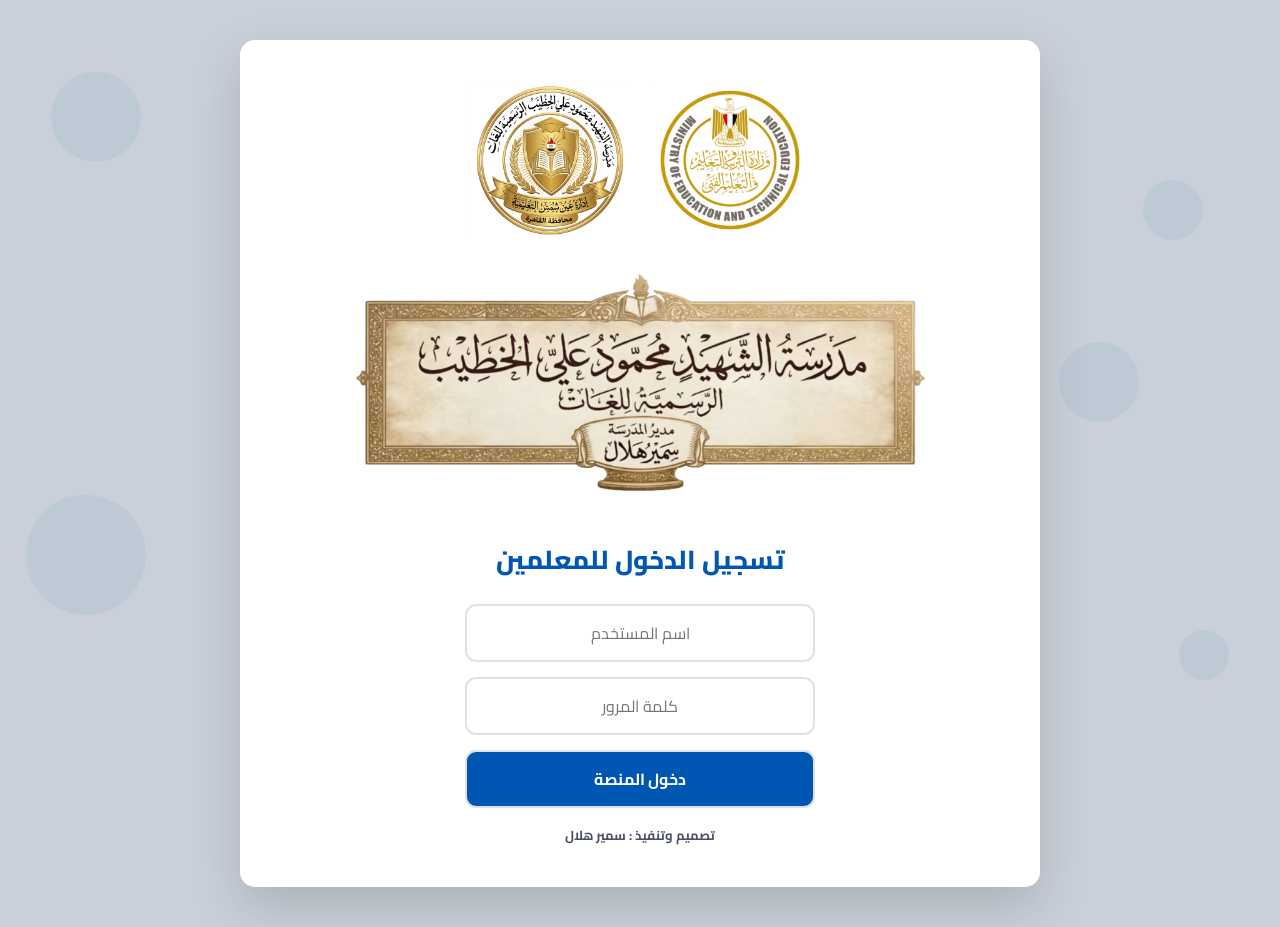
<file: alkhateeb-degrees/index.html>
<!doctype html>
<html lang="ar" dir="rtl">
  <head>
    <meta charset="UTF-8" />
    <meta name="viewport" content="width=device-width, initial-scale=1.0" />
    <title>إدخال الدرجات - مدرسة الشهيد محمود علي الخطيب</title>
    <meta
      property="og:title"
      content="إدخال الدرجات - مدرسة الشهيد محمود علي الخطيب"
    />
    <meta
      property="og:description"
      content="بوابة المعلمين لإدخال درجات الطلاب"
    />
    <meta
      property="og:image"
      content="https://mosamirhelal.com/alkhateeb-degrees/images/logo_3.webp"
    />
    <meta property="og:type" content="website" />
    <link rel="preconnect" href="https://fonts.googleapis.com" />
    <link rel="preconnect" href="https://fonts.gstatic.com" crossorigin />
    <link
      href="https://fonts.googleapis.com/css2?family=Cairo:wght@400;600;700;800&display=swap"
      rel="stylesheet"
    />
    <link rel="stylesheet" href="style.css" />
  </head>
  <body>
    <div
      class="dot"
      style="
        width: 90px;
        height: 90px;
        top: 8%;
        left: 4%;
        animation-duration: 6s;
      "
    ></div>
    <div
      class="dot"
      style="
        width: 60px;
        height: 60px;
        top: 20%;
        right: 6%;
        animation-duration: 8s;
        animation-delay: 1s;
      "
    ></div>
    <div
      class="dot"
      style="
        width: 120px;
        height: 120px;
        top: 55%;
        left: 2%;
        animation-duration: 10s;
        animation-delay: 2s;
      "
    ></div>
    <div
      class="dot"
      style="
        width: 50px;
        height: 50px;
        top: 70%;
        right: 4%;
        animation-duration: 7s;
        animation-delay: 0.5s;
      "
    ></div>
    <div
      class="dot"
      style="
        width: 80px;
        height: 80px;
        top: 38%;
        right: 11%;
        animation-duration: 9s;
        animation-delay: 3s;
      "
    ></div>

    <div class="container" id="loginContainer">
      <div class="top-logos">
        <img src="images/logo_2.webp" alt="وزارة التربية والتعليم" />
        <img src="images/logo_1.webp" alt="شعار المدرسة" />
      </div>
      <div class="header-image">
        <img src="images/logo_3.webp" alt="مدرسة الشهيد محمود علي الخطيب" />
      </div>
      <h2>تسجيل الدخول للمعلمين</h2>
      <input
        type="text"
        id="usernameInput"
        class="form-control"
        placeholder="اسم المستخدم"
        dir="rtl"
        onkeydown="
          if (event.key === 'Enter') {
            event.preventDefault();
            document.getElementById('passwordInput').focus();
          }
        "
      />
      <input
        type="password"
        id="passwordInput"
        class="form-control"
        placeholder="كلمة المرور"
        dir="ltr"
        onkeydown="
          if (event.key === 'Enter') {
            event.preventDefault();
            doLogin();
          }
        "
      />
      <button
        id="loginBtn"
        class="form-control pulse-button"
        onclick="
          addRipple(event, this);
          doLogin();
        "
      >
        <span class="btn-text">دخول المنصة</span>
      </button>
      <div class="loader" id="loginLoader"></div>
      <div id="loginMessage" class="status-message"></div>
      <div class="designer-credit">تصميم وتنفيذ : سمير هلال</div>
    </div>

    <div class="container" id="mainContainer" style="display: none">
      <div class="header-actions">
        <span class="teacher-name" id="teacherNameDisplay"></span>
        <button class="btn-logout" onclick="showLogoutConfirm()">
          تسجيل خروج
        </button>
      </div>
      <div class="top-logos">
        <img src="images/logo_2.webp" alt="وزارة التربية والتعليم" />
        <img src="images/logo_1.webp" alt="شعار المدرسة" />
      </div>
      <div class="header-image">
        <img src="images/logo_3.webp" alt="مدرسة الشهيد محمود علي الخطيب" />
      </div>
      <h2>بوابة إدخال الدرجات</h2>

      <select id="gradeSelect" class="form-control" onchange="showSections()">
        <option value="">-- اختر الصف الدراسي --</option>
        <option value="ثالث ابتدائي">الصف الثالث الابتدائي</option>
        <option value="رابع ابتدائي">الصف الرابع الابتدائي</option>
        <option value="خامس ابتدائي">الصف الخامس الابتدائي</option>
        <option value="سادس ابتدائي">الصف السادس الابتدائي</option>
        <option value="أول اعدادي">الصف الأول الإعدادي</option>
        <option value="ثاني اعدادي">الصف الثاني الإعدادي</option>
      </select>

      <select
        id="sectionSelect"
        class="form-control"
        style="display: none"
        onchange="showSubjects()"
      >
        <option value="">-- اختر رقم الفصل --</option>
        <option value="1">1</option>
        <option value="2">2</option>
        <option value="3">3</option>
        <option value="4">4</option>
        <option value="5">5</option>
        <option value="6">6</option>
      </select>

      <select
        id="subjectSelect"
        class="form-control"
        style="display: none"
        onchange="showEvaluations()"
      >
        <option value="">-- اختر المادة --</option>
      </select>

      <select
        id="evaluationSelect"
        class="form-control"
        style="display: none"
        onchange="showSearchBtn()"
      >
        <option value="">-- اختر التقييم --</option>
        <option value="تقييم_مارس">تقييمات شهر مارس</option>
        <option value="امتحان_مارس">امتحانات شهر مارس</option>
        <option value="تقييم_أبريل">تقييمات شهر أبريل</option>
        <option value="امتحان_أبريل">امتحانات شهر أبريل</option>
      </select>

      <button
        id="searchBtn"
        class="form-control pulse-button"
        style="display: none"
        onclick="
          addRipple(event, this);
          fetchStudents();
        "
      >
        <span class="btn-text">🔎 عرض كشف الطلاب</span>
      </button>

      <div id="inlineMessage" class="status-message"></div>
      <div class="loader" id="mainLoader"></div>

      <div id="bulkScoreDiv" class="bulk-wrapper">
        <span style="font-weight: bold; color: #0056b3; font-size: 15px"
          >تعميم درجة:</span
        >
        <input
          type="text"
          id="bulkScoreInput"
          inputmode="numeric"
          class="score-input"
          placeholder="الدرجة"
          style="max-width: 80px; margin: 0"
        />
        <button
          class="btn-danger"
          onclick="
            addRipple(event, this);
            showBulkConfirm();
          "
        >
          <span class="btn-text">⚡ تطبيق</span>
        </button>
        <!--
        <button
          class="btn-clear-all"
          onclick="addRipple(event, this); showClearConfirm()"
        >
          <span class="btn-text">🗑️ تفريغ الكل</span>
        </button>
        <button
          class="btn-absent-all"
          onclick="addRipple(event, this); showAbsentConfirm()"
        >
          <span class="btn-text">🚫 غياب للكل</span>
        </button>
        <button
          class="btn-reset-all"
          onclick="addRipple(event, this); showPresentConfirm()"
        >
          <span class="btn-text">🔄 حضور للكل</span>
        </button>
        -->
      </div>

      <div id="searchContainer">
        <input
          type="text"
          id="liveSearchInput"
          class="form-control"
          placeholder="🔎 بحث باسم الطالب أو الرقم القومي..."
          style="max-width: 100%; margin: 0"
          oninput="filterTable()"
        />
      </div>

      <div id="tableControls">
        <div style="display: flex; align-items: center; gap: 10px">
          <span style="font-weight: bold; color: #0056b3; font-size: 15px"
            >عرض بالصفحة:</span
          >
          <select
            id="rowsPerPageSelect"
            class="form-control"
            style="max-width: 80px; margin: 0; padding: 8px; text-align: center"
            onchange="updateRowsPerPage()"
          >
            <option value="10">10</option>
            <option value="20">20</option>
            <option value="30">30</option>
            <option value="40">40</option>
            <option value="50" selected>50</option>
            <option value="10000">الكل</option>
          </select>
        </div>
        <div
          id="studentCountInfo"
          style="font-weight: bold; color: #4a4e69; font-size: 14px"
        ></div>
      </div>

      <table id="studentsTable">
        <thead>
          <tr>
            <th style="width: 50px">م</th>
            <th>اسم الطالب</th>
            <th>الدرجة</th>
          </tr>
        </thead>
        <tbody id="studentsBody"></tbody>
      </table>

      <div id="paginationDiv" class="pagination-controls">
        <button
          id="prevBtn"
          class="page-btn"
          onclick="
            addRipple(event, this);
            changePage(-1);
          "
        >
          <span class="btn-text">السابق</span>
        </button>
        <span class="page-info"
          >صفحة <span id="currentPageNum">1</span> من
          <span id="totalPagesNum">1</span></span
        >
        <button
          id="nextBtn"
          class="page-btn"
          onclick="
            addRipple(event, this);
            changePage(1);
          "
        >
          <span class="btn-text">التالي</span>
        </button>
      </div>

      <button
        id="saveBtn"
        class="form-control btn-success pulse-success"
        style="display: none"
        onclick="
          addRipple(event, this);
          saveData();
        "
      >
        <span class="btn-text">💾 حفظ الدرجات</span>
      </button>

      <div id="saveMessage" class="status-message"></div>
      <div class="designer-credit">تصميم وتنفيذ : سمير هلال</div>
    </div>

    <div id="customModal" class="modal-overlay">
      <div class="modal-content">
        <div class="modal-title" id="modalTitleText"></div>
        <div class="modal-buttons">
          <button
            class="btn-modal-confirm"
            onclick="
              addRipple(event, this);
              executeModalAction();
            "
          >
            نعم
          </button>
          <button
            class="btn-modal-cancel"
            onclick="
              addRipple(event, this);
              closeBulkModal();
            "
          >
            لا
          </button>
        </div>
      </div>
    </div>

    <script src="script.js" defer></script>
  </body>
</html>
</file>
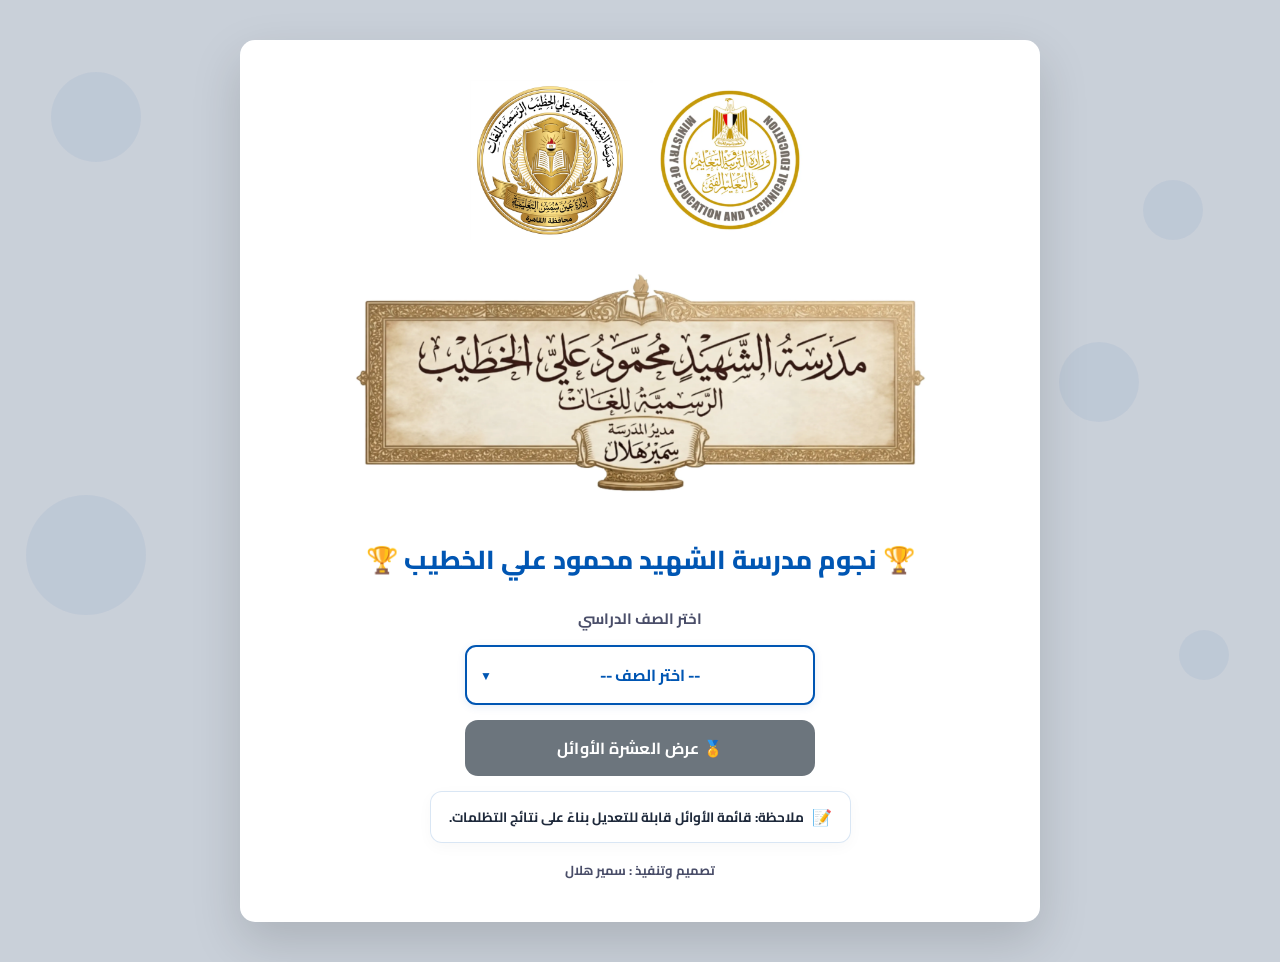
<file: alkhateeb-stars/index.html>
<!doctype html>
<html lang="ar" dir="rtl">
  <head>
    <meta charset="UTF-8" />
    <meta name="viewport" content="width=device-width, initial-scale=1.0" />
    <meta name="theme-color" content="#0056b3" />
    <title>العشرة الأوائل - مدرسة الشهيد محمود علي الخطيب</title>
    <link rel="preconnect" href="https://fonts.googleapis.com" />
    <link rel="preconnect" href="https://fonts.gstatic.com" crossorigin />
    <link
      href="https://fonts.googleapis.com/css2?family=Cairo:wght@400;600;700;800&display=swap"
      rel="stylesheet"
    />
    <meta
      property="og:title"
      content="العشرة الأوائل - مدرسة الشهيد محمود علي الخطيب"
    />
    <meta property="og:description" content="قائمة أوائل الطلاب لكل صف دراسي" />
    <meta
      property="og:image"
      content="https://mosamirhelal.com/alkhateeb-stars/images/logo_3.webp"
    />
    <meta property="og:type" content="website" />
    <link rel="stylesheet" href="style.css" />
  </head>
  <body>
    <div
      class="dot"
      style="
        width: 90px;
        height: 90px;
        top: 8%;
        left: 4%;
        animation-duration: 6s;
      "
    ></div>
    <div
      class="dot"
      style="
        width: 60px;
        height: 60px;
        top: 20%;
        right: 6%;
        animation-duration: 8s;
        animation-delay: 1s;
      "
    ></div>
    <div
      class="dot"
      style="
        width: 120px;
        height: 120px;
        top: 55%;
        left: 2%;
        animation-duration: 10s;
        animation-delay: 2s;
      "
    ></div>
    <div
      class="dot"
      style="
        width: 50px;
        height: 50px;
        top: 70%;
        right: 4%;
        animation-duration: 7s;
        animation-delay: 0.5s;
      "
    ></div>
    <div
      class="dot"
      style="
        width: 80px;
        height: 80px;
        top: 38%;
        right: 11%;
        animation-duration: 9s;
        animation-delay: 3s;
      "
    ></div>
    <div class="container">
      <div class="top-logos">
        <img src="images/logo_2.webp" alt="شعار وزارة التربية والتعليم" />
        <img
          src="images/logo_1.webp"
          alt="شعار مدرسة الشهيد محمود علي الخطيب"
        />
      </div>
      <div class="header-image">
        <img
          src="images/logo_3.webp"
          alt="مدرسة الشهيد محمود علي الخطيب الرسمية للغات"
        />
      </div>
      <h2>🏆 نجوم مدرسة الشهيد محمود علي الخطيب 🏆</h2>
      <div id="gradeSelectorSection">
        <p
          style="
            color: #4a4e69;
            font-size: 15px;
            font-weight: 700;
            margin-bottom: 12px;
          "
        >
          اختر الصف الدراسي
        </p>
        <div class="select-wrapper">
          <select id="gradeSelect" class="grade-select">
            <option value="" disabled selected>-- اختر الصف --</option>
            <option value="ثالث ابتدائي">ثالث ابتدائي</option>
            <option value="رابع ابتدائي">رابع ابتدائي</option>
            <option value="خامس ابتدائي">خامس ابتدائي</option>
            <option value="سادس ابتدائي">سادس ابتدائي</option>
            <option value="أول اعدادي">أول اعدادي</option>
            <option value="ثاني اعدادي">ثاني اعدادي</option>
            <option value="ثالث اعدادي">ثالث اعدادي</option>
          </select>
        </div>
        <button
          id="showTopBtn"
          class="pulse-button"
          onclick="fetchTop10()"
          disabled
          style="margin-top: 5px"
        >
          <span class="btn-text">🏅 عرض العشرة الأوائل</span>
        </button>
      </div>
      <div class="loader" id="loader"></div>
      <div id="top10Result"></div>
      <div class="disclaimer-notice">
        <span>📝</span>
        ملاحظة: قائمة الأوائل قابلة للتعديل بناءً على نتائج التظلمات.
      </div>
      <div class="designer-credit">تصميم وتنفيذ : سمير هلال</div>
    </div>
    <div class="visit-counter">
      عدد زيارات الموقع : <span id="visitCount">...</span>
    </div>
    <script src="script.js" defer></script>
  </body>
</html>
</file>
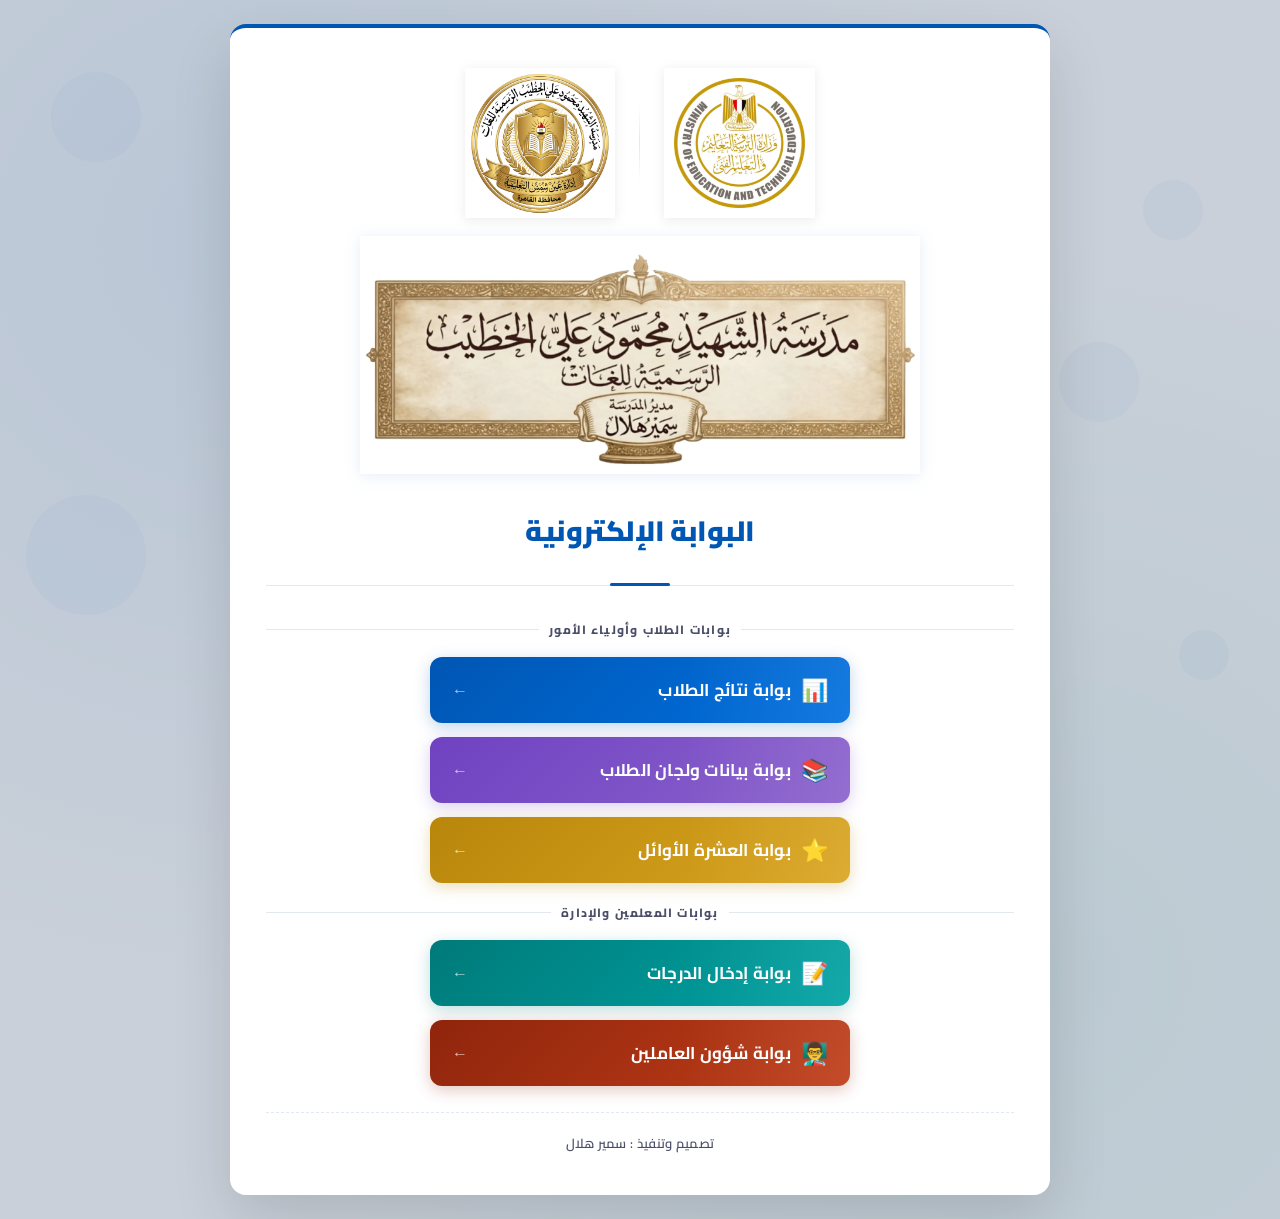
<file: alkhateeb/index.html>
<!doctype html>
<html lang="ar" dir="rtl">
  <head>
    <meta charset="UTF-8" />
    <meta name="viewport" content="width=device-width, initial-scale=1.0" />
    <title>البوابة الإلكترونية - مدرسة الشهيد محمود علي الخطيب</title>
    <link rel="preconnect" href="https://fonts.googleapis.com" />
    <link rel="preconnect" href="https://fonts.gstatic.com" crossorigin />
    <link
      href="https://fonts.googleapis.com/css2?family=Cairo:wght@400;600;700;800;900&display=swap"
      rel="stylesheet"
    />
    <meta
      property="og:title"
      content="البوابة الإلكترونية - مدرسة الشهيد محمود علي الخطيب"
    />
    <meta
      property="og:description"
      content="المنصة الرئيسية للخدمات الإلكترونية للمدرسة"
    />
    <meta
      property="og:image"
      content="https://mosamirhelal.com/alkhateeb/images/logo_3.webp"
    />
    <meta property="og:type" content="website" />
    <link rel="stylesheet" href="style.css" />
  </head>
  <body>
    <div
      class="dot"
      style="
        width: 90px;
        height: 90px;
        top: 8%;
        left: 4%;
        animation-duration: 6s;
      "
    ></div>
    <div
      class="dot"
      style="
        width: 60px;
        height: 60px;
        top: 20%;
        right: 6%;
        animation-duration: 8s;
        animation-delay: 1s;
      "
    ></div>
    <div
      class="dot"
      style="
        width: 120px;
        height: 120px;
        top: 55%;
        left: 2%;
        animation-duration: 10s;
        animation-delay: 2s;
      "
    ></div>
    <div
      class="dot"
      style="
        width: 50px;
        height: 50px;
        top: 70%;
        right: 4%;
        animation-duration: 7s;
        animation-delay: 0.5s;
      "
    ></div>
    <div
      class="dot"
      style="
        width: 80px;
        height: 80px;
        top: 38%;
        right: 11%;
        animation-duration: 9s;
        animation-delay: 3s;
      "
    ></div>

    <div class="container">
      <div class="top-logos">
        <img src="images/logo_2.webp" alt="شعار وزارة التربية والتعليم" />
        <div class="logo-divider"></div>
        <img src="images/logo_1.webp" alt="شعار مدرسة الشهيد محمود علي الخطيب" />
      </div>
      <div class="header-image">
        <img
          src="images/logo_3.webp"
          alt="مدرسة الشهيد محمود علي الخطيب الرسمية للغات"
        />
      </div>
      <div class="title-block">
        <h2>البوابة الإلكترونية</h2>
      </div>
      <div class="buttons-grid">
        <div class="section-label">بوابات الطلاب وأولياء الأمور</div>
        <a
          href="../alkhateeb-results/"
          class="portal-btn btn-results"
          onclick="navigateWithRipple(event, this, '../alkhateeb-results/')"
        >
          <div class="btn-content">
            <span class="btn-icon">📊</span>
            <span>بوابة نتائج الطلاب</span>
          </div>
          <span class="btn-arrow">&#8592;</span>
          <div class="btn-shine"></div>
        </a>
        <a
          href="../alkhateeb-students/"
          class="portal-btn btn-students"
          onclick="navigateWithRipple(event, this, '../alkhateeb-students/')"
        >
          <div class="btn-content">
            <span class="btn-icon">📚</span>
            <span>بوابة بيانات ولجان الطلاب</span>
          </div>
          <span class="btn-arrow">&#8592;</span>
          <div class="btn-shine"></div>
        </a>
        <a
          href="../alkhateeb-stars/"
          class="portal-btn btn-stars"
          onclick="navigateWithRipple(event, this, '../alkhateeb-stars/')"
        >
          <div class="btn-content">
            <span class="btn-icon">⭐</span>
            <span>بوابة العشرة الأوائل</span>
          </div>
          <span class="btn-arrow">&#8592;</span>
          <div class="btn-shine"></div>
        </a>
        <div class="section-label">بوابات المعلمين والإدارة</div>
        <a
          href="../alkhateeb-degrees/"
          class="portal-btn btn-degrees"
          onclick="navigateWithRipple(event, this, '../alkhateeb-degrees/')"
        >
          <div class="btn-content">
            <span class="btn-icon">📝</span>
            <span>بوابة إدخال الدرجات</span>
          </div>
          <span class="btn-arrow">&#8592;</span>
          <div class="btn-shine"></div>
        </a>
        <a
          href="../alkhateeb-hr/"
          class="portal-btn btn-hr"
          onclick="navigateWithRipple(event, this, '../alkhateeb-hr/')"
        >
          <div class="btn-content">
            <span class="btn-icon">👨‍🏫</span>
            <span>بوابة شؤون العاملين</span>
          </div>
          <span class="btn-arrow">&#8592;</span>
          <div class="btn-shine"></div>
        </a>
      </div>
      <div class="designer-credit">تصميم وتنفيذ : سمير هلال</div>
    </div>

    <script src="script.js" defer></script>
  </body>
</html>
</file>
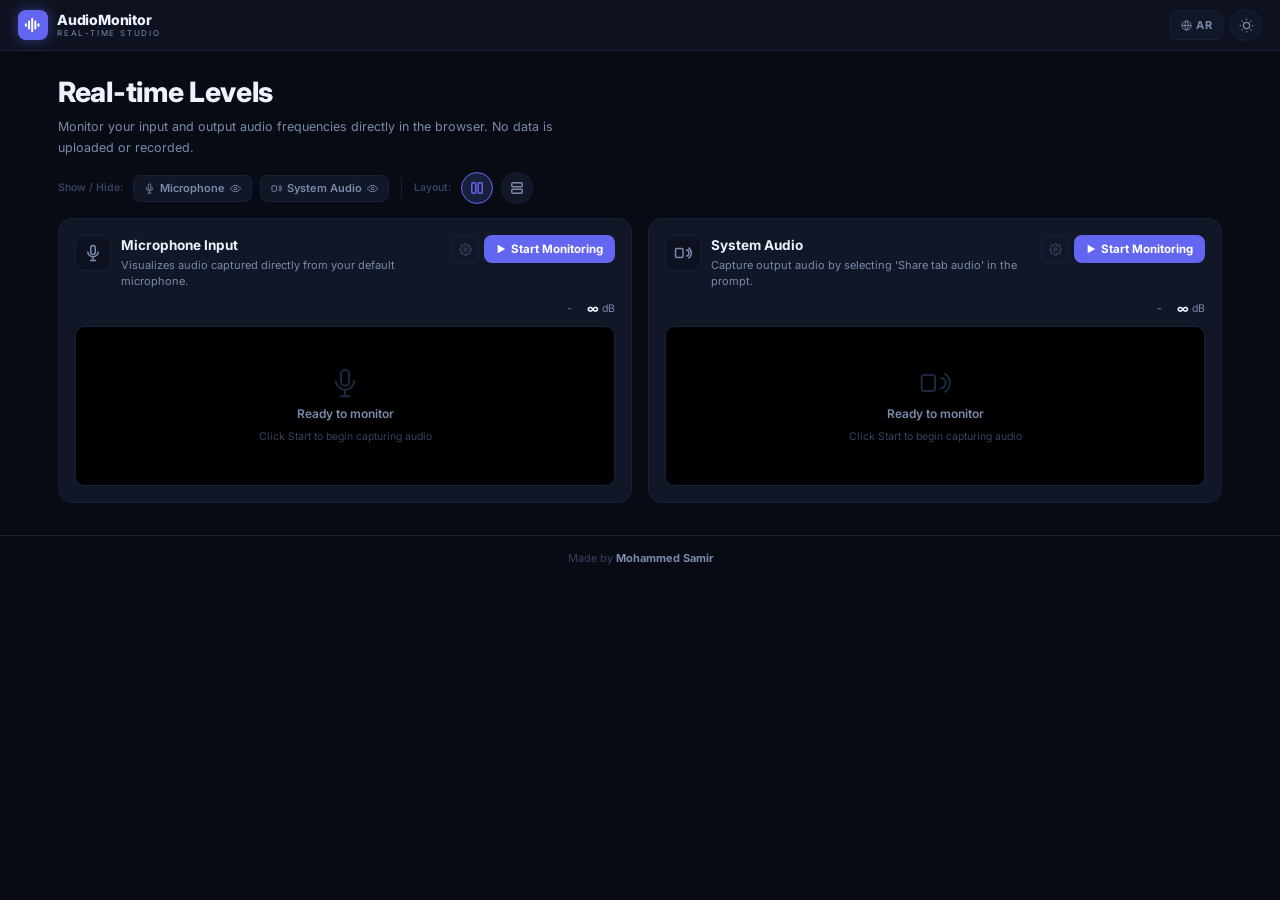
<file: audiomonitor/index.html>
﻿<!doctype html>
<html lang="en" data-theme="dark" dir="ltr">
  <head>
    <meta charset="UTF-8" />
    <meta name="viewport" content="width=device-width, initial-scale=1.0" />
    <title>AudioMonitor – Real-time Studio</title>
    <meta
      name="description"
      content="Monitor your input and output audio frequencies directly in the browser."
    />
    <link rel="preconnect" href="https://fonts.googleapis.com" />
    <link rel="preconnect" href="https://fonts.gstatic.com" crossorigin />
    <link
      href="https://fonts.googleapis.com/css2?family=Inter:wght@400;500;600;700;800&family=Tajawal:wght@400;500;700;800&display=swap"
      rel="stylesheet"
    />
    <link rel="stylesheet" href="style.css" />
  </head>
  <body>
    <header>
      <div class="logo">
        <div class="logo-icon">
          <svg
            width="18"
            height="18"
            viewBox="0 0 20 20"
            fill="currentColor"
            xmlns="http://www.w3.org/2000/svg"
          >
            <rect x="1" y="8" width="2.2" height="4" rx="1.1" />
            <rect x="4.5" y="5" width="2.2" height="10" rx="1.1" />
            <rect x="8" y="2" width="2.2" height="16" rx="1.1" />
            <rect x="11.5" y="5" width="2.2" height="10" rx="1.1" />
            <rect x="15" y="8" width="2.2" height="4" rx="1.1" />
          </svg>
        </div>
        <div class="logo-text">
          <div class="logo-name" id="t-appName">AudioMonitor</div>
          <div class="logo-sub" id="t-appSub">Real-time Studio</div>
        </div>
      </div>
      <div class="hdr-right">
        <button
          class="lang-btn"
          aria-label="Toggle Language"
          onclick="toggleLang()"
        >
          <svg
            width="11"
            height="11"
            fill="none"
            stroke="currentColor"
            stroke-width="2"
            viewBox="0 0 24 24"
          >
            <circle cx="12" cy="12" r="10" />
            <path d="M2 12h20M12 2a15 15 0 0 1 0 20M12 2a15 15 0 0 0 0 20" />
          </svg>
          <span id="lang-label">AR</span>
        </button>
        <button
          class="icon-btn"
          aria-label="Toggle Theme"
          onclick="toggleTheme()"
          id="theme-btn"
          title="Theme"
        >
          <svg
            id="theme-icon"
            width="15"
            height="15"
            fill="none"
            stroke="currentColor"
            stroke-width="2"
            viewBox="0 0 24 24"
          >
            <circle cx="12" cy="12" r="5" />
            <path
              d="M12 1v2M12 21v2M4.22 4.22l1.42 1.42M18.36 18.36l1.42 1.42M1 12h2M21 12h2M4.22 19.78l1.42-1.42M18.36 5.64l1.42-1.42"
            />
          </svg>
        </button>
      </div>
    </header>

    <div class="hero">
      <h1 id="t-heroTitle">Real-time Levels</h1>
      <p id="t-heroDesc">
        Monitor your input and output audio frequencies directly in the browser.
        No data is uploaded or recorded.
      </p>
    </div>

    <div class="vis-bar">
      <span class="vis-bar-label" id="t-showHide">Show / Hide:</span>
      <div class="vis-tag" id="mic-vis-tag" onclick="toggleCardVis('mic')">
        <svg
          width="11"
          height="11"
          fill="none"
          stroke="currentColor"
          stroke-width="2"
          viewBox="0 0 24 24"
        >
          <rect x="9" y="2" width="6" height="12" rx="3" />
          <path d="M5 10a7 7 0 0 0 14 0" />
          <line x1="12" y1="17" x2="12" y2="22" />
          <line x1="8" y1="22" x2="16" y2="22" />
        </svg>
        <span id="t-micLabel">Microphone</span>
        <svg
          id="mic-eye"
          width="11"
          height="11"
          fill="none"
          stroke="currentColor"
          stroke-width="2"
          viewBox="0 0 24 24"
        ></svg>
      </div>
      <div class="vis-tag" id="sys-vis-tag" onclick="toggleCardVis('sys')">
        <svg
          width="11"
          height="11"
          fill="none"
          stroke="currentColor"
          stroke-width="2"
          viewBox="0 0 24 24"
        >
          <rect x="2" y="6" width="10" height="12" rx="2" />
          <path d="M16 8a4 4 0 0 1 0 8" />
          <path d="M19 5a8 8 0 0 1 0 14" />
        </svg>
        <span id="t-sysLabel">System Audio</span>
        <svg
          id="sys-eye"
          width="11"
          height="11"
          fill="none"
          stroke="currentColor"
          stroke-width="2"
          viewBox="0 0 24 24"
        ></svg>
      </div>

      <div class="vis-sep"></div>
      <span class="vis-bar-label" id="t-layout">Layout:</span>
      <button
        class="icon-btn active"
        aria-label="Side by Side Layout"
        id="btn-side"
        onclick="setLayout('side')"
      >
        <svg
          width="14"
          height="14"
          viewBox="0 0 24 24"
          fill="none"
          stroke="currentColor"
          stroke-width="2.5"
          stroke-linecap="round"
          stroke-linejoin="round"
        >
          <rect x="3" y="3" width="7" height="18" rx="2" />
          <rect x="14" y="3" width="7" height="18" rx="2" />
        </svg>
      </button>
      <button
        class="icon-btn"
        aria-label="Stacked Layout"
        id="btn-stack"
        onclick="setLayout('stack')"
      >
        <svg
          width="14"
          height="14"
          viewBox="0 0 24 24"
          fill="none"
          stroke="currentColor"
          stroke-width="2.5"
          stroke-linecap="round"
          stroke-linejoin="round"
        >
          <rect x="3" y="3" width="18" height="7" rx="2" />
          <rect x="3" y="14" width="18" height="7" rx="2" />
        </svg>
      </button>
    </div>

    <div class="cards-wrap side" id="cards-wrap">
      <div class="card" id="mic-card">
        <div class="card-header">
          <div class="card-meta">
            <div class="card-icon">
              <svg
                width="18"
                height="18"
                fill="none"
                stroke="currentColor"
                stroke-width="2"
                viewBox="0 0 24 24"
              >
                <rect x="9" y="2" width="6" height="12" rx="3" />
                <path d="M5 10a7 7 0 0 0 14 0" />
                <line x1="12" y1="17" x2="12" y2="22" />
                <line x1="8" y1="22" x2="16" y2="22" />
              </svg>
            </div>
            <div class="card-info">
              <h2 id="t-micTitle">Microphone Input</h2>
              <p id="t-micDesc">
                Visualizes audio captured directly from your default microphone.
              </p>
            </div>
          </div>
          <div class="card-actions">
            <button
              class="stg-btn"
              aria-label="Settings"
              id="mic-stg-btn"
              onclick="toggleSettings('mic')"
            >
              <svg
                width="13"
                height="13"
                fill="none"
                stroke="currentColor"
                stroke-width="2"
                viewBox="0 0 24 24"
              >
                <circle cx="12" cy="12" r="3" />
                <path
                  d="M19.4 15a1.65 1.65 0 0 0 .33 1.82l.06.06a2 2 0 1 1-2.83 2.83l-.06-.06a1.65 1.65 0 0 0-1.82-.33 1.65 1.65 0 0 0-1 1.51V21a2 2 0 1 1-4 0v-.09A1.65 1.65 0 0 0 9 19.4a1.65 1.65 0 0 0-1.82.33l-.06.06a2 2 0 1 1-2.83-2.83l.06-.06A1.65 1.65 0 0 0 4.68 15a1.65 1.65 0 0 0-1.51-1H3a2 2 0 1 1 0-4h.09A1.65 1.65 0 0 0 4.6 9a1.65 1.65 0 0 0-.33-1.82l-.06-.06a2 2 0 1 1 2.83-2.83l.06.06A1.65 1.65 0 0 0 9 4.68a1.65 1.65 0 0 0 1-1.51V3a2 2 0 1 1 4 0v.09a1.65 1.65 0 0 0 1 1.51 1.65 1.65 0 0 0 1.82-.33l.06-.06a2 2 0 1 1 2.83 2.83l-.06.06A1.65 1.65 0 0 0 19.4 9a1.65 1.65 0 0 0 1.51 1H21a2 2 0 1 1 0 4h-.09a1.65 1.65 0 0 0-1.51 1z"
                />
              </svg>
            </button>
            <button class="start-btn" id="mic-btn" onclick="toggleMic()">
              <svg
                width="10"
                height="10"
                viewBox="0 0 12 12"
                fill="currentColor"
              >
                <polygon points="2,1 11,6 2,11" />
              </svg>
              <span id="t-micBtnText">Start Monitoring</span>
            </button>
          </div>
        </div>

        <div class="settings-panel" id="mic-settings">
          <div class="settings-inner">
            <div class="ctrl-row">
              <span class="ctrl-label" id="t-sens-mic"></span>
              <input
                type="range"
                min="0.1"
                max="3"
                step="0.05"
                value="1"
                id="mic-sens"
                oninput="updateProp('mic', 'sensitivity', this.value)"
              />
              <span class="range-val" id="mic-sens-val">100%</span>
            </div>
            <div class="ctrl-row">
              <span class="ctrl-label" id="t-smooth-mic"></span>
              <input
                type="range"
                min="0.1"
                max="0.99"
                step="0.01"
                value="0.75"
                id="mic-smooth"
                oninput="updateProp('mic', 'smoothing', this.value)"
              />
              <span class="range-val" id="mic-smooth-val">0.75</span>
            </div>
            <div class="ctrl-row">
              <span class="ctrl-label" id="t-wave-mic"></span>
              <div class="mode-btns">
                <button
                  class="mode-btn active"
                  onclick="setMode('mic', 'bars')"
                  id="mic-m-bars"
                ></button>
                <button
                  class="mode-btn"
                  onclick="setMode('mic', 'wave')"
                  id="mic-m-wave"
                ></button>
                <button
                  class="mode-btn"
                  onclick="setMode('mic', 'mirror')"
                  id="mic-m-mirror"
                ></button>
              </div>
            </div>
            <div class="ctrl-row">
              <span class="ctrl-label" id="t-color-mic"></span>
              <div class="color-swatches" id="mic-swatches"></div>
            </div>
          </div>
        </div>

        <div class="db-row">
          <span>-</span><span class="db-val" id="mic-db">∞</span><span>dB</span>
        </div>
        <div class="viz-wrap" id="mic-viz-wrap">
          <canvas id="mic-canvas"></canvas>
          <div class="viz-idle" id="mic-idle">
            <svg
              width="32"
              height="32"
              fill="none"
              stroke="currentColor"
              stroke-width="1.5"
              viewBox="0 0 24 24"
            >
              <rect x="9" y="2" width="6" height="12" rx="3" />
              <path d="M5 10a7 7 0 0 0 14 0" />
              <line x1="12" y1="17" x2="12" y2="22" />
              <line x1="8" y1="22" x2="16" y2="22" />
            </svg>
            <div class="idle-title" id="t-micIdleTitle">Ready to monitor</div>
            <div class="idle-sub" id="t-micIdleSub">
              Click Start to begin capturing audio
            </div>
          </div>
        </div>
      </div>

      <div class="card" id="sys-card">
        <div class="card-header">
          <div class="card-meta">
            <div class="card-icon">
              <svg
                width="18"
                height="18"
                fill="none"
                stroke="currentColor"
                stroke-width="2"
                viewBox="0 0 24 24"
              >
                <rect x="2" y="6" width="10" height="12" rx="2" />
                <path d="M16 8a4 4 0 0 1 0 8" />
                <path d="M19 5a8 8 0 0 1 0 14" />
              </svg>
            </div>
            <div class="card-info">
              <h2 id="t-sysTitle">System Audio</h2>
              <p id="t-sysDesc">
                Capture output audio by selecting 'Share tab audio' in the
                prompt.
              </p>
            </div>
          </div>
          <div class="card-actions">
            <button
              class="stg-btn"
              aria-label="Settings"
              id="sys-stg-btn"
              onclick="toggleSettings('sys')"
            >
              <svg
                width="13"
                height="13"
                fill="none"
                stroke="currentColor"
                stroke-width="2"
                viewBox="0 0 24 24"
              >
                <circle cx="12" cy="12" r="3" />
                <path
                  d="M19.4 15a1.65 1.65 0 0 0 .33 1.82l.06.06a2 2 0 1 1-2.83 2.83l-.06-.06a1.65 1.65 0 0 0-1.82-.33 1.65 1.65 0 0 0-1 1.51V21a2 2 0 1 1-4 0v-.09A1.65 1.65 0 0 0 9 19.4a1.65 1.65 0 0 0-1.82.33l-.06.06a2 2 0 1 1-2.83-2.83l.06-.06A1.65 1.65 0 0 0 4.68 15a1.65 1.65 0 0 0-1.51-1H3a2 2 0 1 1 0-4h.09A1.65 1.65 0 0 0 4.6 9a1.65 1.65 0 0 0-.33-1.82l-.06-.06a2 2 0 1 1 2.83-2.83l.06.06A1.65 1.65 0 0 0 9 4.68a1.65 1.65 0 0 0 1-1.51V3a2 2 0 1 1 4 0v.09a1.65 1.65 0 0 0 1 1.51 1.65 1.65 0 0 0 1.82-.33l.06-.06a2 2 0 1 1 2.83 2.83l-.06.06A1.65 1.65 0 0 0 19.4 9a1.65 1.65 0 0 0 1.51 1H21a2 2 0 1 1 0 4h-.09a1.65 1.65 0 0 0-1.51 1z"
                />
              </svg>
            </button>
            <button class="start-btn" id="sys-btn" onclick="toggleSys()">
              <svg
                width="10"
                height="10"
                viewBox="0 0 12 12"
                fill="currentColor"
              >
                <polygon points="2,1 11,6 2,11" />
              </svg>
              <span id="t-sysBtnText">Start Monitoring</span>
            </button>
          </div>
        </div>

        <div class="settings-panel" id="sys-settings">
          <div class="settings-inner">
            <div class="ctrl-row">
              <span class="ctrl-label" id="t-sens-sys"></span>
              <input
                type="range"
                min="0.1"
                max="3"
                step="0.05"
                value="1"
                id="sys-sens"
                oninput="updateProp('sys', 'sensitivity', this.value)"
              />
              <span class="range-val" id="sys-sens-val">100%</span>
            </div>
            <div class="ctrl-row">
              <span class="ctrl-label" id="t-smooth-sys"></span>
              <input
                type="range"
                min="0.1"
                max="0.99"
                step="0.01"
                value="0.75"
                id="sys-smooth"
                oninput="updateProp('sys', 'smoothing', this.value)"
              />
              <span class="range-val" id="sys-smooth-val">0.75</span>
            </div>
            <div class="ctrl-row">
              <span class="ctrl-label" id="t-wave-sys"></span>
              <div class="mode-btns">
                <button
                  class="mode-btn active"
                  onclick="setMode('sys', 'bars')"
                  id="sys-m-bars"
                ></button>
                <button
                  class="mode-btn"
                  onclick="setMode('sys', 'wave')"
                  id="sys-m-wave"
                ></button>
                <button
                  class="mode-btn"
                  onclick="setMode('sys', 'mirror')"
                  id="sys-m-mirror"
                ></button>
              </div>
            </div>
            <div class="ctrl-row">
              <span class="ctrl-label" id="t-color-sys"></span>
              <div class="color-swatches" id="sys-swatches"></div>
            </div>
          </div>
        </div>

        <div class="db-row">
          <span>-</span><span class="db-val" id="sys-db">∞</span><span>dB</span>
        </div>
        <div class="viz-wrap" id="sys-viz-wrap">
          <canvas id="sys-canvas"></canvas>
          <div class="viz-idle" id="sys-idle">
            <svg
              width="32"
              height="32"
              fill="none"
              stroke="currentColor"
              stroke-width="1.5"
              viewBox="0 0 24 24"
            >
              <rect x="2" y="6" width="10" height="12" rx="2" />
              <path d="M16 8a4 4 0 0 1 0 8" />
              <path d="M19 5a8 8 0 0 1 0 14" />
            </svg>
            <div class="idle-title" id="t-sysIdleTitle">Ready to monitor</div>
            <div class="idle-sub" id="t-sysIdleSub">
              Click Start to begin capturing audio
            </div>
          </div>
        </div>
      </div>
    </div>

    <footer>
      <span id="t-madeBy"></span>
      <a
        href="https://mosamirhelal.com"
        target="_blank"
        rel="noopener"
        class="name"
        id="t-authorName"
      ></a>
    </footer>

    <script src="script.js" defer></script>
  </body>
</html>
</file>
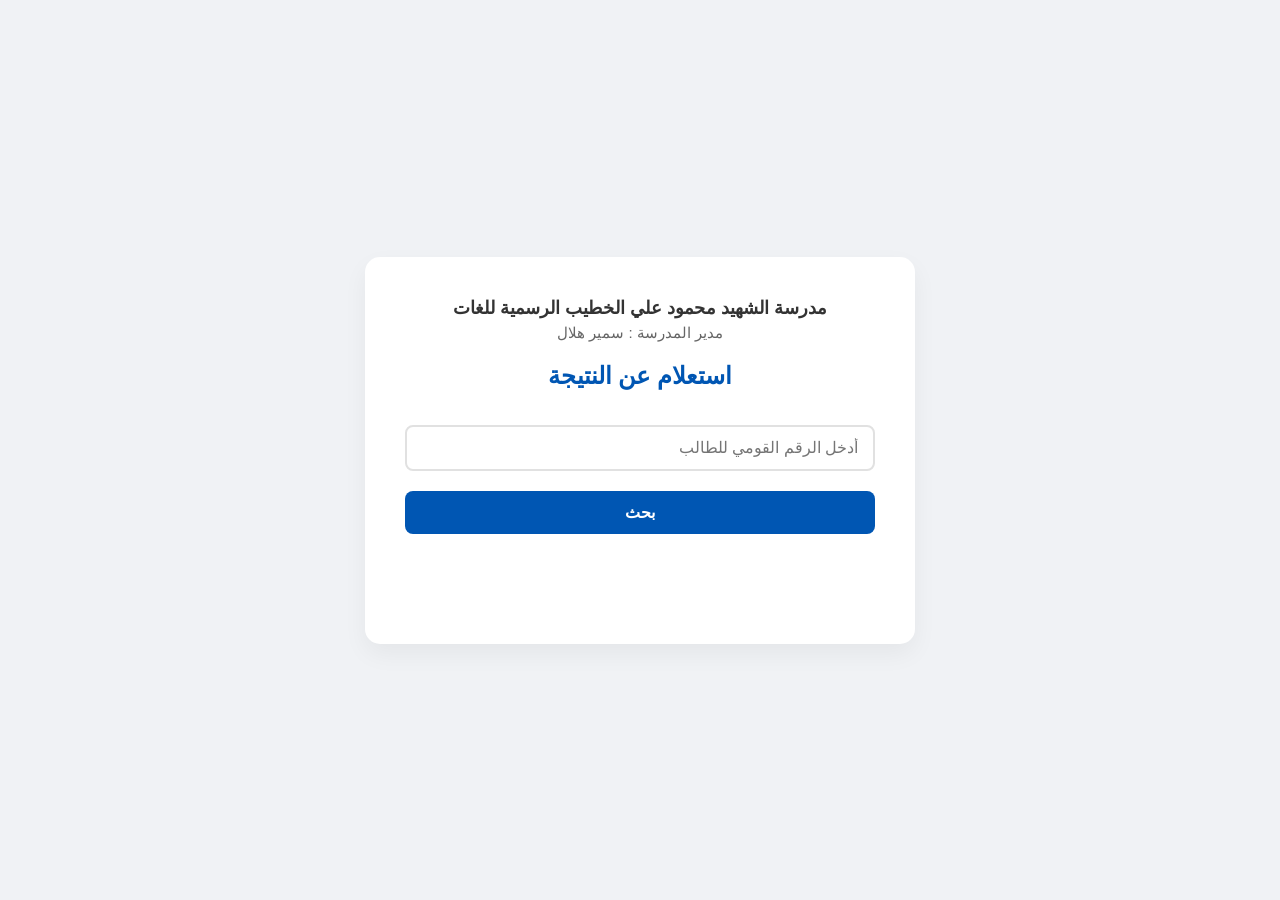
<file: test.html>
<!DOCTYPE html>
<html lang="ar" dir="rtl">
<head>
    <meta charset="UTF-8">
    <meta name="viewport" content="width=device-width, initial-scale=1.0">
    <title>نتيجة الطلاب - مدرسة الشهيد محمود علي الخطيب</title>
    <style>
        * {
            box-sizing: border-box;
        }
        
        body { 
            font-family: 'Segoe UI', Tahoma, Geneva, Verdana, sans-serif;
            text-align: center; 
            margin: 0;
            padding: 20px;
            background-color: #f0f2f5;
            display: flex;
            justify-content: center;
            align-items: center;
            min-height: 100vh;
            animation: fadeInPage 1s ease-out;
        }

        .container { 
            background: white; 
            padding: 40px; 
            border-radius: 15px; 
            width: 100%;
            max-width: 550px;
            margin: auto; 
            box-shadow: 0 10px 25px rgba(0,0,0,0.05);
            animation: slideInUp 0.8s ease-out;
        }

        .school-name {
            font-size: 18px;
            color: #333;
            margin-bottom: 5px;
            font-weight: bold;
        }

        .principal-name {
            font-size: 15px;
            color: #666;
            margin-bottom: 20px;
        }

        h2 {
            color: #0056b3;
            margin-top: 0;
            margin-bottom: 25px;
            font-size: 24px;
        }

        input { 
            width: 100%;
            padding: 12px 15px; 
            margin: 10px 0 20px 0; 
            border: 2px solid #e1e1e1; 
            border-radius: 8px; 
            font-size: 16px; 
            transition: all 0.3s ease;
        }

        input:focus {
            border-color: #0056b3;
            box-shadow: 0 0 0 3px rgba(0,86,179,0.1);
            outline: none;
        }

        button { 
            padding: 12px 20px; 
            background-color: #0056b3; 
            color: white; 
            border: none; 
            border-radius: 8px; 
            cursor: pointer; 
            font-size: 16px; 
            font-weight: bold;
            width: 100%; 
            transition: all 0.3s ease;
            position: relative;
            overflow: hidden;
        }

        button:hover { 
            background-color: #004494; 
            transform: translateY(-2px);
            box-shadow: 0 5px 15px rgba(0,0,0,0.1);
        }

        button:active {
            transform: translateY(1px);
            box-shadow: 0 2px 5px rgba(0,0,0,0.1);
        }

        #result { 
            margin-top: 20px; 
            min-height: 50px;
        }

        .student-info-appear {
            animation: fadeIn 0.5s ease-out forwards;
        }

        table { 
            width: 100%; 
            border-collapse: collapse; 
            margin-top: 20px; 
            background-color: white;
            border-radius: 8px;
            overflow: hidden;
            border: 1px solid #eee;
            animation: tableAppear 0.8s ease-out forwards;
            opacity: 0;
        }
        
        th, td { 
            border: 1px solid #eee; 
            padding: 15px; 
            text-align: center; 
        }
        
        th { 
            background-color: #0056b3; 
            color: white; 
            font-weight: 600;
        }
        
        tr:nth-child(even) {
            background-color: #fbfbfb;
        }

        .total-row { 
            font-weight: bold; 
            background-color: #e9ecef !important; 
        }
        
        .percentage { 
            font-size: 22px; 
            font-weight: bold; 
            color: #28a745; 
            margin-top: 25px; 
            text-align: center; 
            border-top: 2px dashed #eee; 
            padding-top: 15px;
            animation: fadeIn 0.5s ease-out 0.5s forwards;
            opacity: 0;
        }

        .congrats-message {
            background-color: #d4edda;
            color: #155724;
            border: 1px solid #c3e6cb;
            padding: 12px;
            border-radius: 8px;
            margin-top: 20px;
            font-size: 16px;
            font-weight: bold;
            animation: fadeIn 0.5s ease-out 0.8s forwards;
            opacity: 0;
        }

        .loader {
            border: 4px solid #f3f3f3;
            border-top: 4px solid #0056b3;
            border-radius: 50%;
            width: 30px;
            height: 30px;
            animation: spin 1s linear infinite;
            margin: 20px auto;
            display: none;
        }

        @keyframes spin {
            0% { transform: rotate(0deg); }
            100% { transform: rotate(360deg); }
        }

        @keyframes fadeIn {
            to { opacity: 1; }
        }

        @keyframes fadeInPage {
            from { opacity: 0; }
            to { opacity: 1; }
        }

        @keyframes slideInUp {
            from {
                opacity: 0;
                transform: translateY(30px);
            }
            to {
                opacity: 1;
                transform: translateY(0);
            }
        }

        @keyframes tableAppear {
            from {
                opacity: 0;
                transform: scaleY(0.9);
                transform-origin: top;
            }
            to {
                opacity: 1;
                transform: scaleY(1);
            }
        }

        @media (max-width: 480px) {
            body {
                padding: 10px;
                align-items: flex-start;
                margin-top: 20px;
            }
            
            .container { 
                padding: 25px 20px; 
                border-radius: 10px;
            }
            
            .school-name { font-size: 16px; }
            .principal-name { font-size: 14px; margin-bottom: 15px; }
            h2 { font-size: 20px; margin-bottom: 20px; }
            
            th, td { 
                padding: 10px 5px;
                font-size: 14px;
            }
            
            input, button {
                font-size: 15px;
                padding: 10px;
            }

            .percentage {
                font-size: 19px;
            }

            .congrats-message {
                font-size: 14px;
            }
        }
    </style>
</head>
<body>

<div class="container">
    <div class="school-name">مدرسة الشهيد محمود علي الخطيب الرسمية للغات</div>
    <div class="principal-name">مدير المدرسة : سمير هلال</div>
    <h2>استعلام عن النتيجة</h2>
    
    <input type="text" id="nationalId" placeholder="أدخل الرقم القومي للطالب">
    <button onclick="getGrade()" id="searchBtn">بحث</button>
    
    <div class="loader" id="loader"></div>
    
    <div id="result"></div>
</div>

<script>
    function checkEmpty(value) {
        if (value === "" || value === null || value === undefined) {
            return "-";
        }
        return value;
    }

    function getGrade() {
        var id = document.getElementById('nationalId').value;
        var resultDiv = document.getElementById('result');
        var loader = document.getElementById('loader');
        var searchBtn = document.getElementById('searchBtn');
        
        resultDiv.innerHTML = "";
        
        if (!id) {
            resultDiv.innerHTML = "<div style='color:red; margin-top:15px;' class='student-info-appear'>الرجاء إدخال الرقم القومي أولاً</div>";
            return;
        }

        loader.style.display = "block";
        searchBtn.disabled = true;
        searchBtn.innerText = "جاري البحث...";

        var url = 'https://script.google.com/macros/s/AKfycbzY0HaGxuADEwpsQjGSWWv2HEGKltTHL9afL-suKsUGUvxf6RtXckD7HhVuAcFegtXn/exec?id=' + id;

        fetch(url)
            .then(response => response.json())
            .then(data => {
                loader.style.display = "none";
                searchBtn.disabled = false;
                searchBtn.innerText = "بحث";

                if (data.status === 'success') {
                    
                    var ar = checkEmpty(data.arabic);
                    var ar_max = checkEmpty(data.arabic_max);
                    var en = checkEmpty(data.english);
                    var en_max = checkEmpty(data.english_max);
                    var sc = checkEmpty(data.science);
                    var sc_max = checkEmpty(data.science_max);
                    var ma = checkEmpty(data.math);
                    var ma_max = checkEmpty(data.math_max);
                    var total = checkEmpty(data.total);
                    var total_max = checkEmpty(data.total_max); 
                    var perc = checkEmpty(data.percentage);

                    var displayPerc = (perc !== "-") ? perc + "%" : "-";
                    
                    var congratsHtml = "";
                    var numericPerc = parseFloat(perc);
                    if (!isNaN(numericPerc) && numericPerc >= 50) {
                        congratsHtml = `<div class="congrats-message">تتقدم إدارة المدرسة بخالص التهنئة بالنجاح والتفوق!</div>`;
                    }

                    var html = `
                        <div class="student-info-appear">
                            <h3 style="color:#333; margin-top:20px;">الاسم: ${data.name}</h3>
                            <table>
                                <tr>
                                    <th>المادة</th>
                                    <th>درجة الطالب</th>
                                    <th>الدرجة النهائية</th>
                                </tr>
                                <tr><td>اللغة العربية</td><td>${ar}</td><td>${ar_max}</td></tr>
                                <tr><td>اللغة الإنجليزية</td><td>${en}</td><td>${en_max}</td></tr>
                                <tr><td>العلوم</td><td>${sc}</td><td>${sc_max}</td></tr>
                                <tr><td>الرياضيات</td><td>${ma}</td><td>${ma_max}</td></tr>
                                <tr class="total-row"><td>المجموع الكلي</td><td>${total}</td><td>${total_max}</td></tr>
                            </table>
                            <div class="percentage">النسبة المئوية: ${displayPerc}</div>
                            ${congratsHtml}
                        </div>
                    `;
                    resultDiv.innerHTML = html;
                } else {
                    resultDiv.innerHTML = `<div style='color:red; margin-top:15px;' class='student-info-appear'>${data.message}</div>`;
                }
            })
            .catch(error => {
                loader.style.display = "none";
                searchBtn.disabled = false;
                searchBtn.innerText = "بحث";
                resultDiv.innerHTML = "<div style='color:red; margin-top:15px;' class='student-info-appear'>حدث خطأ في الاتصال بقاعدة البيانات. تأكد من الإنترنت.</div>";
            });
    }
</script>

</body>
</html>
</file>
<file: alkhateeb-degrees/style.css>
﻿* {
  box-sizing: border-box;
}
body {
  font-family: "Cairo", "Segoe UI", Tahoma, Geneva, Verdana, sans-serif;
  text-align: center;
  margin: 0;
  padding: 40px 20px;
  background-color: #c9d0d9;
  animation: fadeInPage 0.55s ease-out;
  overflow-x: hidden;
  min-height: 100vh;
  min-height: 100dvh;
  display: flex;
  flex-direction: column;
  align-items: center;
}
@keyframes fadeInPage {
  from {
    opacity: 0;
  }
  to {
    opacity: 1;
  }
}
@keyframes slideInUp {
  from {
    opacity: 0;
    transform: translateY(30px);
  }
  to {
    opacity: 1;
    transform: translateY(0);
  }
}
@keyframes rowIn {
  from {
    opacity: 0;
    transform: translateX(12px);
  }
  to {
    opacity: 1;
    transform: translateX(0);
  }
}
@keyframes popIn {
  0% {
    opacity: 0;
    transform: scale(0.85);
  }
  70% {
    transform: scale(1.04);
  }
  100% {
    opacity: 1;
    transform: scale(1);
  }
}
@keyframes floatDot {
  0%,
  100% {
    transform: translateY(0);
  }
  50% {
    transform: translateY(-18px);
  }
}
@keyframes pulseBlue {
  0% {
    transform: scale(1);
    box-shadow: 0 0 0 0 rgba(0, 86, 179, 0.7);
  }
  70% {
    transform: scale(1.02);
    box-shadow: 0 0 0 15px rgba(0, 86, 179, 0);
  }
  100% {
    transform: scale(1);
    box-shadow: 0 0 0 0 rgba(0, 86, 179, 0);
  }
}
@keyframes pulseGreen {
  0% {
    transform: scale(1);
    box-shadow: 0 0 0 0 rgba(40, 167, 69, 0.7);
  }
  70% {
    transform: scale(1.02);
    box-shadow: 0 0 0 15px rgba(40, 167, 69, 0);
  }
  100% {
    transform: scale(1);
    box-shadow: 0 0 0 0 rgba(40, 167, 69, 0);
  }
}
@keyframes ripple {
  from {
    transform: scale(0);
    opacity: 1;
  }
  to {
    transform: scale(3.5);
    opacity: 0;
  }
}
@keyframes spin {
  100% {
    transform: rotate(360deg);
  }
}
.pulse-button {
  animation: pulseBlue 1.5s infinite;
}
.pulse-success {
  animation: pulseGreen 1.5s infinite;
}
.dot {
  position: fixed;
  border-radius: 50%;
  pointer-events: none;
  z-index: 0;
  background: rgba(0, 86, 179, 0.05);
  animation: floatDot ease-in-out infinite;
}
.container {
  background: white;
  padding: 40px;
  border-radius: 15px;
  width: 100%;
  max-width: 800px;
  margin: auto;
  box-shadow: 0 20px 50px rgba(0, 0, 0, 0.15);
  animation: slideInUp 0.8s ease-out;
  position: relative;
  z-index: 10;
}
.top-logos {
  display: flex;
  justify-content: center;
  align-items: center;
  margin-bottom: 15px;
  width: 100%;
  gap: 20px;
}
.top-logos img {
  max-height: 120px;
  max-width: 45%;
  width: auto;
  object-fit: contain;
}
.header-image {
  text-align: center;
  margin-bottom: 25px;
  padding: 0 10px;
}
.header-image img {
  width: 100%;
  max-width: 500px;
  height: auto;
}
h2 {
  color: #0056b3;
  margin-top: 10px;
  margin-bottom: 20px;
  font-size: 26px;
  font-weight: 800;
}
.form-control {
  font-size: 16px;
  padding: 12px 15px;
  border-radius: 11px;
  display: block;
  font-family: inherit;
  width: 100%;
  max-width: 350px;
  margin: 0 auto 15px auto;
  border: 2px solid #e1e1e1;
  text-align: center;
  transition: all 0.3s ease;
}
.form-control:focus {
  border-color: #0056b3;
  box-shadow: 0 0 0 3px rgba(0, 86, 179, 0.1);
  outline: none;
}
.form-control:disabled,
select:disabled {
  background-color: #f5f5f5;
  cursor: not-allowed;
  color: #999;
}
button {
  background-color: #0056b3;
  color: white;
  border: none;
  cursor: pointer;
  font-weight: bold;
  width: 100%;
  max-width: 350px;
  margin: 0 auto;
  display: block;
  transition:
    transform 0.18s,
    box-shadow 0.18s,
    background 0.18s;
  position: relative;
  overflow: hidden;
  font-family: inherit;
}
button:hover:not(:disabled) {
  background-color: #004494;
  transform: translateY(-2px);
  box-shadow: 0 5px 15px rgba(0, 0, 0, 0.1);
}
button:active:not(:disabled) {
  transform: translateY(1px);
  box-shadow: 0 2px 5px rgba(0, 0, 0, 0.1);
}
button:disabled {
  background-color: #6c757d !important;
  cursor: not-allowed;
  transform: none;
  box-shadow: none;
  animation: none;
}
.btn-text {
  position: relative;
  z-index: 2;
}
.ripple-span {
  position: absolute;
  border-radius: 50%;
  background: rgba(255, 255, 255, 0.4);
  transform: scale(0);
  animation: ripple 0.6s ease-out forwards;
  pointer-events: none;
  z-index: 1;
}
.btn-success {
  background-color: #28a745;
  margin-top: 20px;
  border-radius: 11px;
}
.btn-success:hover:not(:disabled) {
  background-color: #218838;
}
.bulk-wrapper {
  display: none;
  align-items: center;
  justify-content: center;
  gap: 15px;
  margin: 20px auto;
  flex-wrap: wrap;
  background: #f8f9fa;
  padding: 15px;
  border-radius: 10px;
  border: 1px dashed #0056b3;
  width: 100%;
  animation: popIn 0.5s ease-out;
}
.btn-danger {
  background-color: #dc3545;
  max-width: 140px;
  margin: 0;
  padding: 12px 15px;
  border-radius: 11px;
}
.btn-danger:hover:not(:disabled) {
  background-color: #c82333;
}
.btn-absent-all {
  background-color: #fd7e14;
  max-width: 140px;
  margin: 0;
  padding: 12px 15px;
  border-radius: 11px;
}
.btn-absent-all:hover:not(:disabled) {
  background-color: #e8590c;
}
.btn-reset-all {
  background-color: #6c757d;
  max-width: 140px;
  margin: 0;
  padding: 12px 15px;
  border-radius: 11px;
}
.btn-reset-all:hover:not(:disabled) {
  background-color: #5a6268;
}
.btn-clear-all {
  background-color: #17a2b8;
  max-width: 140px;
  margin: 0;
  padding: 12px 15px;
  border-radius: 11px;
}
.btn-clear-all:hover:not(:disabled) {
  background-color: #138496;
}
#tableControls {
  display: none;
  flex-wrap: wrap;
  justify-content: space-between;
  align-items: center;
  width: 100%;
  margin-top: 20px;
  background: #f8f9fa;
  border-radius: 10px;
  padding: 10px 15px;
  border: 1px solid #eee;
  gap: 10px;
}
#searchContainer {
  display: none;
  width: 100%;
  margin-top: 20px;
  animation: popIn 0.5s ease-out;
}
table {
  width: 100%;
  border-collapse: separate;
  border-spacing: 0;
  margin-top: 10px;
  background-color: white;
  border-radius: 10px;
  overflow: hidden;
  border: 1px solid #eee;
  display: none;
}
th,
td {
  border-bottom: 1px solid #eee;
  border-left: 1px solid #eee;
  padding: 15px;
  text-align: center;
}
th:last-child,
td:last-child {
  border-left: none;
}
tr:last-child td {
  border-bottom: none;
}
th {
  background-color: #0056b3;
  color: white;
  font-weight: 700;
}
tbody tr {
  transition: background 0.15s;
}
tbody tr:nth-child(even) {
  background-color: #fbfbfb;
}
tbody tr:hover {
  background: #eef4ff;
}
.row-anim {
  animation: rowIn 0.35s ease forwards;
  opacity: 0;
}
.score-input {
  width: 100%;
  max-width: 100px;
  padding: 10px;
  border-radius: 8px;
  border: 2px solid #e1e1e1;
  text-align: center;
  font-family: inherit;
  font-weight: bold;
  direction: ltr;
  margin: 0;
  transition: 0.3s;
}
.score-input:focus {
  border-color: #0056b3;
  box-shadow: 0 0 0 3px rgba(0, 86, 179, 0.1);
  outline: none;
  background-color: #eef4ff;
}
.score-input:disabled {
  background-color: #f5f5f5;
  cursor: not-allowed;
  border-color: #ddd;
  color: #666;
}
.error-border {
  border-color: #b23a48 !important;
  box-shadow: 0 0 0 3px rgba(178, 58, 72, 0.2) !important;
  background-color: #fff0f0 !important;
}
.modified-input {
  background-color: #e6f6ec !important;
  border-color: #28a745 !important;
  box-shadow: 0 0 0 3px rgba(40, 167, 69, 0.2) !important;
}
.checkbox-wrapper {
  display: flex;
  align-items: center;
  justify-content: center;
  gap: 15px;
  flex-wrap: wrap;
}
.absent-label {
  font-weight: bold;
  color: #b23a48;
  cursor: pointer;
  display: flex;
  align-items: center;
  gap: 5px;
  font-size: 14px;
  user-select: none;
}
.absent-checkbox {
  width: 18px;
  height: 18px;
  cursor: pointer;
  margin: 0;
  accent-color: #b23a48;
}
.loader {
  border: 4px solid #f3f3f3;
  border-top: 4px solid #0056b3;
  border-radius: 50%;
  width: 30px;
  height: 30px;
  animation: spin 1s linear infinite;
  margin: 20px auto;
  display: none;
}
.status-message {
  padding: 12px;
  border-radius: 8px;
  margin-top: 20px;
  font-size: 16px;
  font-weight: bold;
  width: 100%;
  animation: popIn 0.5s 0.1s ease-out both;
  display: none;
}
.success-msg {
  background-color: #008000;
  color: #f2e8cf;
  border: 1px solid #c3e6cb;
}
.error-msg {
  background-color: #b23a48;
  color: #fed0bb;
  border: 1px solid #f5c6cb;
}
.designer-credit {
  margin-top: 15px;
  font-size: 13px;
  color: #4a4e69;
  text-align: center;
  font-weight: bold;
}
.pagination-controls {
  display: none;
  justify-content: space-between;
  align-items: center;
  margin-top: 20px;
  background: #f8f9fa;
  padding: 10px 20px;
  border-radius: 10px;
  border: 1px solid #eee;
}
.page-btn {
  background-color: #4a4e69;
  color: white;
  padding: 8px 15px;
  border-radius: 8px;
  border: none;
  cursor: pointer;
  font-weight: bold;
  max-width: 100px;
  margin: 0;
}
.page-btn:hover:not(:disabled) {
  background-color: #333652;
}
.page-btn:disabled {
  background-color: #ccc !important;
  transform: none;
  box-shadow: none;
  animation: none;
}
.page-info {
  font-weight: bold;
  color: #0056b3;
}
.modal-overlay {
  display: none;
  position: fixed;
  top: 0;
  left: 0;
  width: 100%;
  height: 100%;
  background: rgba(0, 0, 0, 0.6);
  z-index: 1000;
  justify-content: center;
  align-items: center;
  animation: fadeInPage 0.3s;
}
.modal-content {
  background: white;
  padding: 30px;
  border-radius: 15px;
  text-align: center;
  box-shadow: 0 10px 30px rgba(0, 0, 0, 0.2);
  animation: popIn 0.3s ease-out;
  max-width: 90%;
  width: 400px;
}
.modal-title {
  color: #0056b3;
  font-size: 20px;
  font-weight: bold;
  margin-bottom: 25px;
  line-height: 1.5;
}
.modal-buttons {
  display: flex;
  justify-content: center;
  gap: 15px;
}
.btn-modal-confirm,
.btn-modal-cancel {
  margin: 0;
  padding: 10px 20px;
  max-width: 120px;
  border-radius: 11px;
}
.btn-modal-confirm {
  background-color: #28a745;
}
.btn-modal-confirm:hover:not(:disabled) {
  background-color: #218838;
}
.btn-modal-cancel {
  background-color: #dc3545;
}
.btn-modal-cancel:hover:not(:disabled) {
  background-color: #c82333;
}
.header-actions {
  display: flex;
  justify-content: space-between;
  align-items: center;
  margin-bottom: 15px;
  border-bottom: 2px solid #eee;
  padding-bottom: 10px;
}
.teacher-name {
  font-weight: bold;
  color: #0056b3;
  font-size: 15px;
}
.btn-logout {
  background-color: #dc3545;
  padding: 6px 12px;
  font-size: 13px;
  width: auto;
  margin: 0;
  border-radius: 8px;
}
.btn-logout:hover {
  background-color: #c82333;
}
@media (min-width: 768px) {
  .top-logos img {
    max-height: 160px;
  }
  .header-image img {
    max-width: 580px;
  }
  .bulk-wrapper {
    gap: 8px;
    padding: 15px 10px;
    flex-wrap: nowrap;
    overflow-x: auto;
    justify-content: center;
  }
  .bulk-wrapper::-webkit-scrollbar {
    height: 8px;
  }
  .bulk-wrapper::-webkit-scrollbar-thumb {
    background-color: #0056b3;
    border-radius: 10px;
  }
  .bulk-wrapper > * {
    flex-shrink: 0;
  }
  .bulk-wrapper button {
    max-width: 110px;
    font-size: 14px;
    padding: 10px 5px;
  }
  .bulk-wrapper span {
    font-size: 14px !important;
  }
}
@media (max-width: 480px) {
  body {
    padding: 15px 10px;
  }
  .container {
    padding: 25px 20px;
    border-radius: 10px;
  }
  .top-logos img {
    max-height: 90px;
  }
  h2 {
    font-size: 22px;
  }
  th,
  td {
    padding: 10px;
    font-size: 14px;
  }
  .form-control {
    max-width: 100%;
  }
  .bulk-wrapper {
    flex-direction: column !important;
    gap: 10px !important;
    padding: 15px !important;
  }
  .bulk-wrapper button {
    width: 180px !important;
    margin: 0 auto !important;
    max-width: 100% !important;
    display: block !important;
    padding: 12px !important;
    font-size: 15px !important;
  }
  .bulk-wrapper #bulkScoreInput {
    width: 180px !important;
    margin: 0 auto !important;
  }
  .bulk-wrapper span {
    display: block !important;
    width: 100% !important;
    text-align: center !important;
    margin-bottom: 5px !important;
  }
  #tableControls {
    flex-direction: column;
    justify-content: center;
    text-align: center;
  }
  .pagination-controls {
    flex-direction: column;
    gap: 10px;
  }
  .modal-content {
    padding: 20px;
  }
  .modal-buttons {
    flex-direction: column;
    gap: 10px;
  }
  .btn-modal-confirm,
  .btn-modal-cancel {
    max-width: 100%;
  }
}
</file>
<file: alkhateeb-stars/style.css>
* {
  box-sizing: border-box;
}
html {
  overflow-x: hidden;
  max-width: 100vw;
}
body {
  font-family: "Cairo", sans-serif;
  text-align: center;
  margin: 0;
  padding: 40px 20px;
  background-color: #c9d0d9;
  animation: fadeInPage 0.55s ease-out;
  overflow-x: hidden;
  min-height: 100vh;
  display: flex;
  flex-direction: column;
  align-items: center;
}
@keyframes fadeInPage {
  from {
    opacity: 0;
  }
  to {
    opacity: 1;
  }
}
@keyframes slideInUp {
  from {
    opacity: 0;
    transform: translateY(30px);
  }
  to {
    opacity: 1;
    transform: translateY(0);
  }
}
@keyframes popIn {
  0% {
    opacity: 0;
    transform: scale(0.85);
  }
  70% {
    transform: scale(1.04);
  }
  100% {
    opacity: 1;
    transform: scale(1);
  }
}
@keyframes floatDot {
  0%,
  100% {
    transform: translateY(0);
  }
  50% {
    transform: translateY(-18px);
  }
}
@keyframes rowIn {
  from {
    opacity: 0;
    transform: translateX(-12px);
  }
  to {
    opacity: 1;
    transform: translateX(0);
  }
}
@keyframes spin {
  100% {
    transform: rotate(360deg);
  }
}
@keyframes ripple {
  from {
    transform: scale(0);
    opacity: 1;
  }
  to {
    transform: scale(3.5);
    opacity: 0;
  }
}
@keyframes pulseGlow {
  0% {
    transform: scale(1);
    box-shadow:
      0 4px 14px rgba(26, 86, 219, 0.35),
      0 0 0 0 rgba(26, 86, 219, 0.55);
  }
  70% {
    transform: scale(1.02);
    box-shadow:
      0 4px 14px rgba(26, 86, 219, 0.35),
      0 0 0 14px rgba(26, 86, 219, 0);
  }
  100% {
    transform: scale(1);
    box-shadow:
      0 4px 14px rgba(26, 86, 219, 0.35),
      0 0 0 0 rgba(26, 86, 219, 0);
  }
}
@keyframes floatDown {
  0% {
    transform: translateY(0) rotate(0deg);
    opacity: 0;
  }
  10% {
    opacity: 1;
  }
  90% {
    opacity: 1;
  }
  100% {
    transform: translateY(105vh) rotate(45deg) translateX(20px);
    opacity: 0;
  }
}
@keyframes rankGlow {
  0%,
  100% {
    box-shadow: var(--glow-rest);
  }
  50% {
    box-shadow: var(--glow-active);
  }
}
@keyframes nameReveal {
  from {
    opacity: 0;
    transform: translateX(16px);
    letter-spacing: 0.12em;
  }
  to {
    opacity: 1;
    transform: translateX(0);
    letter-spacing: normal;
  }
}
@keyframes goldShimmer {
  0% {
    background-position: -400% center;
  }
  100% {
    background-position: 400% center;
  }
}
@keyframes shine {
  from {
    transform: translateX(-100%) rotate(45deg);
  }
  to {
    transform: translateX(100%) rotate(45deg);
  }
}
@keyframes hoverPulse {
  from {
    filter: brightness(1);
  }
  to {
    filter: brightness(1.4);
  }
}
.dot {
  position: fixed;
  border-radius: 50%;
  pointer-events: none;
  z-index: 0;
  background: rgba(0, 86, 179, 0.05);
  animation: floatDot ease-in-out infinite;
}
.container {
  background: white;
  padding: 40px;
  border-radius: 15px;
  width: 100%;
  max-width: 800px;
  margin: auto;
  box-shadow: 0 20px 50px rgba(0, 0, 0, 0.15);
  animation: slideInUp 0.8s ease-out;
  position: relative;
  z-index: 10;
}
.top-logos {
  display: flex;
  justify-content: center;
  align-items: center;
  margin-bottom: 15px;
  width: 100%;
  gap: 20px;
}
.top-logos img {
  max-height: 120px;
  max-width: 45%;
  width: auto;
  object-fit: contain;
}
.header-image {
  text-align: center;
  margin-bottom: 25px;
  padding: 0 10px;
}
.header-image img {
  width: 100%;
  max-width: 500px;
  height: auto;
}
h2 {
  color: #0056b3;
  margin-top: 10px;
  margin-bottom: 20px;
  font-size: 26px;
  font-weight: 800;
}
button {
  background: linear-gradient(135deg, #1a56db, #0056b3);
  color: white;
  border: none;
  cursor: pointer;
  font-weight: bold;
  width: 100%;
  max-width: 350px;
  margin: 0 auto;
  display: block;
  transition:
    transform 0.18s,
    box-shadow 0.18s,
    background 0.18s;
  position: relative;
  overflow: hidden;
  font-family: inherit;
  border-radius: 13px;
  padding: 13px 18px;
  font-size: 16px;
  letter-spacing: 0.02em;
  box-shadow: 0 4px 14px rgba(0, 86, 179, 0.3);
  touch-action: manipulation;
}
button:hover:not(:disabled) {
  background: linear-gradient(135deg, #1e40af, #004494);
  transform: translateY(-2px);
  box-shadow: 0 6px 20px rgba(0, 86, 179, 0.4);
}
button:active:not(:disabled) {
  transform: translateY(1px);
  box-shadow: 0 2px 5px rgba(0, 0, 0, 0.1);
}
button:disabled {
  background: #6c757d;
  box-shadow: none;
  cursor: not-allowed;
}
.share-btn {
  background: linear-gradient(135deg, #059669, #047857) !important;
  box-shadow: 0 4px 14px rgba(5, 150, 105, 0.3);
}
.share-btn:hover:not(:disabled) {
  background: linear-gradient(135deg, #047857, #065f46) !important;
  box-shadow: 0 6px 20px rgba(5, 150, 105, 0.4);
}
.reset-btn {
  background: linear-gradient(135deg, #dc2626, #b91c1c) !important;
  box-shadow: 0 4px 14px rgba(220, 38, 38, 0.28);
}
.reset-btn:hover:not(:disabled) {
  background: linear-gradient(135deg, #b91c1c, #991b1b) !important;
  box-shadow: 0 6px 20px rgba(220, 38, 38, 0.38);
}
.btn-text {
  position: relative;
  z-index: 2;
}
.ripple-span {
  position: absolute;
  border-radius: 50%;
  background: rgba(255, 255, 255, 0.4);
  transform: scale(0);
  animation: ripple 0.6s ease-out forwards;
  pointer-events: none;
  z-index: 1;
}
.pulse-button {
  animation: pulseGlow 1.5s infinite;
}
.loader {
  border: 4px solid #f3f3f3;
  border-top: 4px solid #0056b3;
  border-radius: 50%;
  width: 30px;
  height: 30px;
  animation: spin 1s linear infinite;
  margin: 20px auto;
  display: none;
}
.designer-credit {
  margin-top: 15px;
  font-size: 13px;
  color: #4a4e69;
  text-align: center;
  font-weight: bold;
}
.visit-counter {
  margin-top: 15px;
  font-size: 12px;
  color: #4a4e69;
  font-weight: bold;
  animation: slideInUp 0.8s ease-out;
  z-index: 10;
  position: relative;
}
.falling-emoji {
  position: fixed;
  top: -50px;
  font-size: 35px;
  z-index: 9999;
  pointer-events: none;
  animation: floatDown linear forwards;
}
.select-wrapper {
  position: relative;
  width: 100%;
  max-width: 350px;
  margin: 0 auto 15px auto;
}
.select-wrapper::after {
  content: "▼";
  position: absolute;
  left: 15px;
  top: 50%;
  transform: translateY(-50%);
  color: #0056b3;
  pointer-events: none;
  font-size: 12px;
  z-index: 2;
}
.grade-select {
  width: 100%;
  padding: 13px 15px 13px 35px;
  border: 2px solid #0056b3;
  border-radius: 11px;
  font-family: "Cairo", sans-serif;
  font-size: 16px;
  font-weight: 700;
  color: #0056b3;
  background: white;
  cursor: pointer;
  appearance: none;
  -webkit-appearance: none;
  text-align: center;
  transition: all 0.3s;
  direction: rtl;
  box-shadow: 0 2px 8px rgba(0, 86, 179, 0.1);
}
.grade-select:focus {
  outline: none;
  border-color: #004494;
  box-shadow: 0 0 0 3px rgba(0, 86, 179, 0.15);
}
.grade-select option {
  color: #1a1a2e;
  font-weight: 600;
  font-family: "Cairo", sans-serif;
}
#capture-area {
  background-color: white;
  padding: 20px 40px;
  border-radius: 10px;
  margin-bottom: 15px;
  overflow: visible;
}
.rank-card-wrapper {
  perspective: 900px;
  margin-bottom: 16px;
}
.rank-card {
  width: 100%;
  border-radius: 14px;
  padding: 20px 25px;
  display: flex;
  align-items: center;
  gap: 20px;
  direction: rtl;
  margin-bottom: 0;
  animation: popIn 0.5s ease-out both;
  transform-style: preserve-3d;
  transition: all 0.6s ease;
  position: relative;
  overflow: visible;
}
.glass-shimmer {
  position: absolute;
  inset: 0;
  border-radius: inherit;
  background: linear-gradient(
    135deg,
    rgba(255, 255, 255, 0.45) 0%,
    rgba(255, 255, 255, 0) 60%
  );
  pointer-events: none;
  z-index: 1;
  transition: opacity 0.4s;
  opacity: 0.7;
  overflow: hidden;
  border-radius: 14px;
}
.glass-shimmer::after {
  content: "";
  position: absolute;
  top: -50%;
  left: -50%;
  width: 200%;
  height: 200%;
  background: linear-gradient(
    45deg,
    transparent,
    rgba(255, 255, 255, 0.5),
    transparent
  );
  transform: rotate(45deg) translateX(-100%);
  opacity: 0;
  pointer-events: none;
  border-radius: 0;
}
.rank-badge {
  flex-shrink: 0;
  display: flex;
  align-items: center;
  justify-content: center;
  flex-direction: column;
  border-radius: 50%;
  transform: translate3d(0, 0, 30px);
  transition: transform 0.5s ease;
  position: relative;
  z-index: 2;
}
.rank-info {
  flex: 1;
  text-align: right;
  position: relative;
  z-index: 2;
}
.rank-name-text {
  font-size: 19px;
  font-weight: 800;
  margin: 0;
  animation: nameReveal 0.65s cubic-bezier(0.22, 1, 0.36, 1) both;
  animation-delay: calc(var(--anim-delay, 0s) + 0.12s);
  transition: color 0.4s ease;
}
.rank-id-text {
  font-size: 12px;
  opacity: 0.75;
  margin-top: 2px;
  margin-bottom: 0;
  transition: color 0.4s ease;
}
.rank-score-block {
  text-align: center;
  flex-shrink: 0;
  position: relative;
  z-index: 2;
}
.rank-score-num {
  font-size: 26px;
  font-weight: 900;
  line-height: 1;
  transition: color 0.4s ease;
}
.rank-score-sym {
  font-size: 14px;
  transition: color 0.4s ease;
}
.rank-score-label {
  font-size: 11px;
  opacity: 0.8;
  margin-top: 2px;
  transition: color 0.4s ease;
}
.rank-score-detail {
  text-align: center;
  margin-top: 6px;
  padding-top: 6px;
  border-top: 1px solid rgba(0, 0, 0, 0.08);
}
.rank-score-detail-num {
  font-size: 15px;
  font-weight: 900;
  transition: color 0.4s ease;
}
.rank-score-detail-sep {
  font-size: 13px;
  opacity: 0.6;
  transition: color 0.4s ease;
}
.rank-score-detail-max {
  font-size: 13px;
  font-weight: 700;
  opacity: 0.75;
  transition: color 0.4s ease;
}
.rank-score-detail-label {
  font-size: 10px;
  opacity: 0.65;
  margin-top: 2px;
  transition: color 0.4s ease;
}
.laurel-r,
.laurel-l {
  position: absolute;
  top: 50%;
  transform: translateY(-50%);
  width: 28px;
  height: 70%;
  max-height: 120px;
  background-repeat: no-repeat;
  background-size: contain;
  background-position: center;
  pointer-events: none;
  z-index: 0;
  transition:
    opacity 0.3s,
    filter 0.3s;
}
.laurel-r {
  right: calc(100% + 4px);
  background-image: url("data:image/svg+xml,%3Csvg xmlns='http://www.w3.org/2000/svg' viewBox='0 0 30 120'%3E%3Cg fill='%23888' opacity='0.9'%3E%3Cellipse cx='15' cy='10' rx='6' ry='9' transform='rotate(-20 15 10)'/%3E%3Cellipse cx='10' cy='28' rx='6' ry='9' transform='rotate(-35 10 28)'/%3E%3Cellipse cx='7' cy='48' rx='6' ry='9' transform='rotate(-45 7 48)'/%3E%3Cellipse cx='8' cy='68' rx='6' ry='9' transform='rotate(-40 8 68)'/%3E%3Cellipse cx='12' cy='87' rx='6' ry='9' transform='rotate(-30 12 87)'/%3E%3Cellipse cx='17' cy='105' rx='6' ry='9' transform='rotate(-15 17 105)'/%3E%3Cpath d='M15 8 Q12 30 9 50 Q8 70 12 88 Q15 100 17 110' stroke='%23888' stroke-width='1.5' fill='none'/%3E%3C/g%3E%3C/svg%3E");
}
.laurel-l {
  left: calc(100% + 4px);
  background-image: url("data:image/svg+xml,%3Csvg xmlns='http://www.w3.org/2000/svg' viewBox='0 0 30 120'%3E%3Cg fill='%23888' opacity='0.9'%3E%3Cellipse cx='15' cy='10' rx='6' ry='9' transform='rotate(20 15 10)'/%3E%3Cellipse cx='20' cy='28' rx='6' ry='9' transform='rotate(35 20 28)'/%3E%3Cellipse cx='23' cy='48' rx='6' ry='9' transform='rotate(45 23 48)'/%3E%3Cellipse cx='22' cy='68' rx='6' ry='9' transform='rotate(40 22 68)'/%3E%3Cellipse cx='18' cy='87' rx='6' ry='9' transform='rotate(30 18 87)'/%3E%3Cellipse cx='13' cy='105' rx='6' ry='9' transform='rotate(15 13 105)'/%3E%3Cpath d='M15 8 Q18 30 21 50 Q22 70 18 88 Q15 100 13 110' stroke='%23888' stroke-width='1.5' fill='none'/%3E%3C/g%3E%3C/svg%3E");
}

@media (hover: hover) {
  .rank-card-wrapper:hover .rank-card {
    transform: scale(1.2) rotate(5deg) translateY(-15px) !important;
    background: linear-gradient(135deg, #00eaff, #0066ff, #8a2be2) !important;
    box-shadow:
      0 0 20px #00eaff,
      0 0 40px #00eaff,
      0 0 80px #0066ff !important;
    border-color: white !important;
    animation: hoverPulse 0.8s infinite alternate !important;
  }
  .rank-card-wrapper:hover .rank-name-text,
  .rank-card-wrapper:hover .rank-id-text,
  .rank-card-wrapper:hover .rank-score-num,
  .rank-card-wrapper:hover .rank-score-sym,
  .rank-card-wrapper:hover .rank-score-label,
  .rank-card-wrapper:hover .rank-score-detail-num,
  .rank-card-wrapper:hover .rank-score-detail-max,
  .rank-card-wrapper:hover .rank-score-detail-label,
  .rank-card-wrapper:hover .rank-score-detail-sep {
    color: #ffffff !important;
    -webkit-text-fill-color: #ffffff !important;
    background: none !important;
    text-shadow: 0 2px 4px rgba(0, 0, 0, 0.3);
  }
  .rank-card-wrapper:hover .laurel-r,
  .rank-card-wrapper:hover .laurel-l {
    filter: brightness(0) invert(1) opacity(0.6) !important;
  }
  .rank-card-wrapper:hover .rank-badge {
    transform: scale(1.12) translateY(-3px);
    box-shadow: 0 0 10px rgba(255, 255, 255, 0.4);
    border: 2px solid white;
  }
  .rank-card-wrapper:hover .glass-shimmer {
    opacity: 1;
  }
  .rank-card-wrapper:hover .glass-shimmer::after {
    animation: shine 1s linear forwards !important;
    opacity: 1;
  }
}

.rank-card:active {
  transform: scale(1.2) rotate(5deg) translateY(-15px) !important;
  background: linear-gradient(135deg, #00eaff, #0066ff, #8a2be2) !important;
  box-shadow:
    0 0 20px #00eaff,
    0 0 40px #00eaff,
    0 0 80px #0066ff !important;
  border-color: white !important;
  animation: hoverPulse 0.8s infinite alternate !important;
  transition:
    transform 0.1s ease,
    filter 0.1s ease !important;
}
.rank-card:active .rank-name-text,
.rank-card:active .rank-id-text,
.rank-card:active .rank-score-num,
.rank-card:active .rank-score-sym,
.rank-card:active .rank-score-label,
.rank-card:active .rank-score-detail-num,
.rank-card:active .rank-score-detail-max,
.rank-card:active .rank-score-detail-label,
.rank-card:active .rank-score-detail-sep {
  color: #ffffff !important;
  -webkit-text-fill-color: #ffffff !important;
  background: none !important;
  text-shadow: 0 2px 4px rgba(0, 0, 0, 0.3);
}
.rank-card:active .laurel-r,
.rank-card:active .laurel-l {
  filter: brightness(0) invert(1) opacity(0.6) !important;
}
.rank-card:active .glass-shimmer {
  opacity: 1;
}
.rank-card:active .glass-shimmer::after {
  animation: shine 1s linear forwards !important;
  opacity: 1;
}

.rank-1 {
  background: linear-gradient(135deg, #fffdf0, #fef3c7, #fde68a);
  border: 2.5px solid #b45309;
  --glow-rest: 0 10px 35px rgba(180, 100, 0, 0.4);
  --glow-active:
    0 10px 35px rgba(180, 100, 0, 0.55), 0 0 25px rgba(215, 150, 0, 0.45);
  --glow-dur: 1.5s;
  animation:
    popIn 0.5s ease-out both,
    rankGlow var(--glow-dur) ease-in-out infinite alternate;
}
.rank-1 .rank-badge {
  width: 72px;
  height: 72px;
  background: linear-gradient(135deg, #f59e0b, #d97706, #b45309);
  color: #fff;
  font-size: 30px;
  font-weight: 900;
}
.rank-1 .rank-name-text {
  color: #78350f;
  font-size: 21px;
  font-weight: 900;
  background: linear-gradient(
    90deg,
    #92400e 0%,
    #c2710c 20%,
    #f59e0b 40%,
    #fde68a 50%,
    #f59e0b 60%,
    #c2710c 80%,
    #92400e 100%
  );
  background-size: 400% auto;
  -webkit-background-clip: text;
  -webkit-text-fill-color: transparent;
  background-clip: text;
  animation:
    nameReveal 0.65s cubic-bezier(0.22, 1, 0.36, 1) both,
    goldShimmer 9s linear infinite;
  animation-delay: calc(var(--anim-delay, 0s) + 0.12s), 0s;
}
.rank-1 .rank-score-num,
.rank-1 .rank-score-sym,
.rank-1 .rank-score-label,
.rank-1 .rank-score-detail-num {
  color: #92400e;
}
.rank-1 .rank-id-text {
  color: #b45309;
}
.rank-1 .laurel-r,
.rank-1 .laurel-l {
  opacity: 0.7;
  filter: sepia(1) saturate(3) hue-rotate(15deg) brightness(0.85);
}
.rank-2 {
  background: linear-gradient(135deg, #f8fafc, #f1f5f9, #e2e8f0);
  border: 2px solid #94a3b8;
  --glow-rest: 0 10px 30px rgba(100, 116, 139, 0.32);
  --glow-active:
    0 10px 30px rgba(100, 116, 139, 0.48), 0 0 22px rgba(148, 163, 184, 0.38);
  --glow-dur: 2s;
  animation:
    popIn 0.5s ease-out both,
    rankGlow var(--glow-dur) ease-in-out infinite alternate;
}
.rank-2 .rank-badge {
  width: 66px;
  height: 66px;
  background: linear-gradient(135deg, #94a3b8, #64748b, #475569);
  color: #fff;
  font-size: 26px;
  font-weight: 900;
}
.rank-2 .rank-name-text {
  background: linear-gradient(
    90deg,
    #334155 0%,
    #64748b 20%,
    #94a3b8 40%,
    #e2e8f0 50%,
    #94a3b8 60%,
    #64748b 80%,
    #334155 100%
  );
  background-size: 400% auto;
  -webkit-background-clip: text;
  -webkit-text-fill-color: transparent;
  background-clip: text;
  animation:
    nameReveal 0.65s cubic-bezier(0.22, 1, 0.36, 1) both,
    goldShimmer 10s linear infinite;
  animation-delay: calc(var(--anim-delay, 0s) + 0.12s), 0s;
}
.rank-2 .rank-score-num,
.rank-2 .rank-score-sym,
.rank-2 .rank-score-label,
.rank-2 .rank-score-detail-num {
  color: #334155;
}
.rank-2 .rank-id-text {
  color: #64748b;
}
.rank-2 .laurel-r,
.rank-2 .laurel-l {
  opacity: 0.5;
  filter: grayscale(1) brightness(0.8);
}
.rank-3 {
  background: linear-gradient(135deg, #fff7ed, #ffedd5, #fed7aa);
  border: 2px solid #c2410c;
  --glow-rest: 0 9px 28px rgba(194, 65, 12, 0.3);
  --glow-active:
    0 9px 28px rgba(194, 65, 12, 0.46), 0 0 20px rgba(234, 88, 12, 0.38);
  --glow-dur: 2.2s;
  animation:
    popIn 0.5s ease-out both,
    rankGlow var(--glow-dur) ease-in-out infinite alternate;
}
.rank-3 .rank-badge {
  width: 62px;
  height: 62px;
  background: linear-gradient(135deg, #fb923c, #ea580c, #c2410c);
  color: #fff;
  font-size: 24px;
  font-weight: 900;
}
.rank-3 .rank-name-text {
  background: linear-gradient(
    90deg,
    #7c2d12 0%,
    #c2410c 20%,
    #fb923c 40%,
    #fed7aa 50%,
    #fb923c 60%,
    #c2410c 80%,
    #7c2d12 100%
  );
  background-size: 400% auto;
  -webkit-background-clip: text;
  -webkit-text-fill-color: transparent;
  background-clip: text;
  animation:
    nameReveal 0.65s cubic-bezier(0.22, 1, 0.36, 1) both,
    goldShimmer 11s linear infinite;
  animation-delay: calc(var(--anim-delay, 0s) + 0.12s), 0s;
}
.rank-3 .rank-score-num,
.rank-3 .rank-score-sym,
.rank-3 .rank-score-label,
.rank-3 .rank-score-detail-num {
  color: #9a3412;
}
.rank-3 .rank-id-text {
  color: #c2410c;
}
.rank-3 .laurel-r,
.rank-3 .laurel-l {
  opacity: 0.6;
  filter: sepia(1) saturate(2) hue-rotate(-20deg) brightness(0.8);
}
.rank-4 {
  background: linear-gradient(135deg, #f0f4ff, #e0e7ff, #c7d2fe);
  border: 1.5px solid #4f46e5;
  --glow-rest: 0 8px 26px rgba(79, 70, 229, 0.28);
  --glow-active:
    0 8px 26px rgba(79, 70, 229, 0.44), 0 0 18px rgba(99, 102, 241, 0.35);
  --glow-dur: 2.5s;
  animation:
    popIn 0.5s ease-out both,
    rankGlow var(--glow-dur) ease-in-out infinite alternate;
}
.rank-4 .rank-badge {
  width: 60px;
  height: 60px;
  background: linear-gradient(135deg, #6366f1, #4f46e5, #4338ca);
  color: #fff;
  font-size: 22px;
  font-weight: 900;
}
.rank-4 .rank-name-text {
  background: linear-gradient(
    90deg,
    #1e1b4b 0%,
    #4f46e5 20%,
    #818cf8 40%,
    #c7d2fe 50%,
    #818cf8 60%,
    #4f46e5 80%,
    #1e1b4b 100%
  );
  background-size: 400% auto;
  -webkit-background-clip: text;
  -webkit-text-fill-color: transparent;
  background-clip: text;
  animation:
    nameReveal 0.65s cubic-bezier(0.22, 1, 0.36, 1) both,
    goldShimmer 12s linear infinite;
  animation-delay: calc(var(--anim-delay, 0s) + 0.12s), 0s;
}
.rank-4 .rank-score-num,
.rank-4 .rank-score-sym,
.rank-4 .rank-score-label,
.rank-4 .rank-score-detail-num {
  color: #4338ca;
}
.rank-4 .rank-id-text {
  color: #6366f1;
}
.rank-4 .laurel-r,
.rank-4 .laurel-l {
  opacity: 0.45;
  filter: sepia(1) saturate(3) hue-rotate(200deg) brightness(0.75);
}
.rank-5 {
  background: linear-gradient(135deg, #eff6ff, #dbeafe, #bfdbfe);
  border: 1.5px solid #2563eb;
  --glow-rest: 0 8px 24px rgba(37, 99, 235, 0.26);
  --glow-active:
    0 8px 24px rgba(37, 99, 235, 0.42), 0 0 16px rgba(59, 130, 246, 0.32);
  --glow-dur: 2.8s;
  animation:
    popIn 0.5s ease-out both,
    rankGlow var(--glow-dur) ease-in-out infinite alternate;
}
.rank-5 .rank-badge {
  width: 58px;
  height: 58px;
  background: linear-gradient(135deg, #3b82f6, #2563eb, #1d4ed8);
  color: #fff;
  font-size: 21px;
  font-weight: 800;
}
.rank-5 .rank-name-text {
  background: linear-gradient(
    90deg,
    #1e3a8a 0%,
    #2563eb 20%,
    #60a5fa 40%,
    #bfdbfe 50%,
    #60a5fa 60%,
    #2563eb 80%,
    #1e3a8a 100%
  );
  background-size: 400% auto;
  -webkit-background-clip: text;
  -webkit-text-fill-color: transparent;
  background-clip: text;
  animation:
    nameReveal 0.65s cubic-bezier(0.22, 1, 0.36, 1) both,
    goldShimmer 13s linear infinite;
  animation-delay: calc(var(--anim-delay, 0s) + 0.12s), 0s;
}
.rank-5 .rank-score-num,
.rank-5 .rank-score-sym,
.rank-5 .rank-score-label,
.rank-5 .rank-score-detail-num {
  color: #1d4ed8;
}
.rank-5 .rank-id-text {
  color: #3b82f6;
}
.rank-5 .laurel-r,
.rank-5 .laurel-l {
  opacity: 0.4;
  filter: sepia(1) saturate(3) hue-rotate(175deg) brightness(0.75);
}
.rank-6 {
  background: linear-gradient(135deg, #f0fdff, #cffafe, #a5f3fc);
  border: 1.5px solid #0891b2;
  --glow-rest: 0 7px 22px rgba(8, 145, 178, 0.24);
  --glow-active:
    0 7px 22px rgba(8, 145, 178, 0.4), 0 0 15px rgba(6, 182, 212, 0.3);
  --glow-dur: 3.1s;
  animation:
    popIn 0.5s ease-out both,
    rankGlow var(--glow-dur) ease-in-out infinite alternate;
}
.rank-6 .rank-badge {
  width: 56px;
  height: 56px;
  background: linear-gradient(135deg, #06b6d4, #0891b2, #0e7490);
  color: #fff;
  font-size: 20px;
  font-weight: 800;
}
.rank-6 .rank-name-text {
  background: linear-gradient(
    90deg,
    #164e63 0%,
    #0891b2 20%,
    #22d3ee 40%,
    #a5f3fc 50%,
    #22d3ee 60%,
    #0891b2 80%,
    #164e63 100%
  );
  background-size: 400% auto;
  -webkit-background-clip: text;
  -webkit-text-fill-color: transparent;
  background-clip: text;
  animation:
    nameReveal 0.65s cubic-bezier(0.22, 1, 0.36, 1) both,
    goldShimmer 14s linear infinite;
  animation-delay: calc(var(--anim-delay, 0s) + 0.12s), 0s;
}
.rank-6 .rank-score-num,
.rank-6 .rank-score-sym,
.rank-6 .rank-score-label,
.rank-6 .rank-score-detail-num {
  color: #0e7490;
}
.rank-6 .rank-id-text {
  color: #0891b2;
}
.rank-6 .laurel-r,
.rank-6 .laurel-l {
  opacity: 0.38;
  filter: sepia(1) saturate(3) hue-rotate(155deg) brightness(0.7);
}
.rank-7 {
  background: linear-gradient(135deg, #f0fdf4, #dcfce7, #bbf7d0);
  border: 1.5px solid #059669;
  --glow-rest: 0 7px 20px rgba(5, 150, 105, 0.22);
  --glow-active:
    0 7px 20px rgba(5, 150, 105, 0.38), 0 0 14px rgba(16, 185, 129, 0.28);
  --glow-dur: 3.4s;
  animation:
    popIn 0.5s ease-out both,
    rankGlow var(--glow-dur) ease-in-out infinite alternate;
}
.rank-7 .rank-badge {
  width: 54px;
  height: 54px;
  background: linear-gradient(135deg, #10b981, #059669, #047857);
  color: #fff;
  font-size: 19px;
  font-weight: 800;
}
.rank-7 .rank-name-text {
  background: linear-gradient(
    90deg,
    #064e3b 0%,
    #059669 20%,
    #34d399 40%,
    #bbf7d0 50%,
    #34d399 60%,
    #059669 80%,
    #064e3b 100%
  );
  background-size: 400% auto;
  -webkit-background-clip: text;
  -webkit-text-fill-color: transparent;
  background-clip: text;
  animation:
    nameReveal 0.65s cubic-bezier(0.22, 1, 0.36, 1) both,
    goldShimmer 15s linear infinite;
  animation-delay: calc(var(--anim-delay, 0s) + 0.12s), 0s;
}
.rank-7 .rank-score-num,
.rank-7 .rank-score-sym,
.rank-7 .rank-score-label,
.rank-7 .rank-score-detail-num {
  color: #047857;
}
.rank-7 .rank-id-text {
  color: #059669;
}
.rank-7 .laurel-r,
.rank-7 .laurel-l {
  opacity: 0.35;
  filter: sepia(1) saturate(3) hue-rotate(100deg) brightness(0.7);
}
.rank-8 {
  background: linear-gradient(135deg, #faf5ff, #ede9fe, #ddd6fe);
  border: 1px solid #7c3aed;
  --glow-rest: 0 6px 18px rgba(124, 58, 237, 0.2);
  --glow-active:
    0 6px 18px rgba(124, 58, 237, 0.36), 0 0 12px rgba(139, 92, 246, 0.28);
  --glow-dur: 3.7s;
  animation:
    popIn 0.5s ease-out both,
    rankGlow var(--glow-dur) ease-in-out infinite alternate;
}
.rank-8 .rank-badge {
  width: 52px;
  height: 52px;
  background: linear-gradient(135deg, #a78bfa, #7c3aed, #6d28d9);
  color: #fff;
  font-size: 18px;
  font-weight: 800;
}
.rank-8 .rank-name-text {
  background: linear-gradient(
    90deg,
    #2e1065 0%,
    #7c3aed 20%,
    #a78bfa 40%,
    #ddd6fe 50%,
    #a78bfa 60%,
    #7c3aed 80%,
    #2e1065 100%
  );
  background-size: 400% auto;
  -webkit-background-clip: text;
  -webkit-text-fill-color: transparent;
  background-clip: text;
  animation:
    nameReveal 0.65s cubic-bezier(0.22, 1, 0.36, 1) both,
    goldShimmer 16s linear infinite;
  animation-delay: calc(var(--anim-delay, 0s) + 0.12s), 0s;
}
.rank-8 .rank-score-num,
.rank-8 .rank-score-sym,
.rank-8 .rank-score-label,
.rank-8 .rank-score-detail-num {
  color: #6d28d9;
}
.rank-8 .rank-id-text {
  color: #7c3aed;
}
.rank-8 .laurel-r,
.rank-8 .laurel-l {
  opacity: 0.3;
  filter: sepia(1) saturate(3) hue-rotate(240deg) brightness(0.7);
}
.rank-9 {
  background: linear-gradient(135deg, #fff1f2, #ffe4e6, #fecdd3);
  border: 1px solid #e11d48;
  --glow-rest: 0 6px 16px rgba(225, 29, 72, 0.18);
  --glow-active:
    0 6px 16px rgba(225, 29, 72, 0.34), 0 0 10px rgba(244, 63, 94, 0.26);
  --glow-dur: 4s;
  animation:
    popIn 0.5s ease-out both,
    rankGlow var(--glow-dur) ease-in-out infinite alternate;
}
.rank-9 .rank-badge {
  width: 50px;
  height: 50px;
  background: linear-gradient(135deg, #fb7185, #e11d48, #be123c);
  color: #fff;
  font-size: 17px;
  font-weight: 700;
}
.rank-9 .rank-name-text {
  background: linear-gradient(
    90deg,
    #881337 0%,
    #e11d48 20%,
    #fb7185 40%,
    #fecdd3 50%,
    #fb7185 60%,
    #e11d48 80%,
    #881337 100%
  );
  background-size: 400% auto;
  -webkit-background-clip: text;
  -webkit-text-fill-color: transparent;
  background-clip: text;
  animation:
    nameReveal 0.65s cubic-bezier(0.22, 1, 0.36, 1) both,
    goldShimmer 17s linear infinite;
  animation-delay: calc(var(--anim-delay, 0s) + 0.12s), 0s;
}
.rank-9 .rank-score-num,
.rank-9 .rank-score-sym,
.rank-9 .rank-score-label,
.rank-9 .rank-score-detail-num {
  color: #be123c;
}
.rank-9 .rank-id-text {
  color: #e11d48;
}
.rank-9 .laurel-r,
.rank-9 .laurel-l {
  opacity: 0.28;
  filter: sepia(1) saturate(2) hue-rotate(310deg) brightness(0.8);
}
.rank-10 {
  background: linear-gradient(135deg, #f8fafc, #f1f5f9, #e2e8f0);
  border: 1px solid #cbd5e1;
  --glow-rest: 0 5px 14px rgba(100, 116, 139, 0.16);
  --glow-active:
    0 5px 14px rgba(100, 116, 139, 0.3), 0 0 8px rgba(148, 163, 184, 0.22);
  --glow-dur: 4.5s;
  animation:
    popIn 0.5s ease-out both,
    rankGlow var(--glow-dur) ease-in-out infinite alternate;
}
.rank-10 .rank-badge {
  width: 48px;
  height: 48px;
  background: linear-gradient(135deg, #94a3b8, #64748b, #475569);
  color: #fff;
  font-size: 16px;
  font-weight: 700;
}
.rank-10 .rank-name-text {
  background: linear-gradient(
    90deg,
    #334155 0%,
    #64748b 20%,
    #94a3b8 40%,
    #e2e8f0 50%,
    #94a3b8 60%,
    #64748b 80%,
    #334155 100%
  );
  background-size: 400% auto;
  -webkit-background-clip: text;
  -webkit-text-fill-color: transparent;
  background-clip: text;
  animation:
    nameReveal 0.65s cubic-bezier(0.22, 1, 0.36, 1) both,
    goldShimmer 18s linear infinite;
  animation-delay: calc(var(--anim-delay, 0s) + 0.12s), 0s;
}
.rank-10 .rank-score-num,
.rank-10 .rank-score-sym,
.rank-10 .rank-score-label,
.rank-10 .rank-score-detail-num {
  color: #64748b;
}
.rank-10 .rank-id-text {
  color: #94a3b8;
}
.rank-10 .laurel-r,
.rank-10 .laurel-l {
  opacity: 0.18;
  filter: grayscale(1) brightness(0.7);
}
.error-msg {
  color: #b23a48;
  margin-top: 15px;
  font-weight: bold;
  animation: popIn 0.5s ease-out both;
}
.disclaimer-notice {
  margin-top: 15px;
  padding: 10px 18px;
  background-color: rgba(255, 255, 255, 0.55);
  border: 1px solid rgba(0, 86, 179, 0.15);
  border-radius: 12px;
  font-size: 13.5px;
  color: #1e293b;
  font-weight: 700;
  display: inline-flex;
  align-items: center;
  justify-content: center;
  gap: 8px;
  animation: slideInUp 0.8s ease-out;
  position: relative;
  z-index: 10;
  box-shadow: 0 4px 15px rgba(0, 0, 0, 0.03);
  backdrop-filter: blur(4px);
  -webkit-backdrop-filter: blur(4px);
}
.disclaimer-notice span {
  font-size: 16px;
}
@media (min-width: 768px) {
  .top-logos img {
    max-height: 160px;
  }
  .header-image img {
    max-width: 580px;
  }
}
@media (max-width: 640px) {
  .rank-card {
    padding: 14px 18px;
    gap: 12px;
  }
  .rank-name-text {
    font-size: 17px;
  }
  .rank-score-num {
    font-size: 22px;
  }
  .rank-1 .rank-badge {
    width: 62px;
    height: 62px;
    font-size: 26px;
  }
  .rank-2 .rank-badge {
    width: 58px;
    height: 58px;
  }
  .rank-3 .rank-badge {
    width: 54px;
    height: 54px;
  }
  .laurel-r,
  .laurel-l {
    display: none;
  }
}
@media (max-width: 480px) {
  body {
    padding: 15px 10px;
  }
  .container {
    padding: 25px 20px;
    border-radius: 10px;
  }
  .top-logos img {
    max-height: 90px;
  }
  h2 {
    font-size: 22px;
  }
  button {
    max-width: 100%;
  }
  .rank-card {
    flex-direction: column;
    text-align: center;
    padding: 15px;
    gap: 10px;
  }
  .rank-info {
    text-align: center;
  }
  .laurel-r,
  .laurel-l {
    display: none;
  }
}
@media (hover: none) {
  .rank-card-wrapper {
    perspective: none;
  }
  .rank-card {
    transform-style: flat;
  }
}
@media (prefers-reduced-motion: reduce) {
  *,
  *::before,
  *::after {
    animation-duration: 0.01ms !important;
    transition-duration: 0.01ms !important;
  }
  .dot {
    display: none;
  }
}
</file>
<file: alkhateeb/style.css>
:root {
  --blue: #0056b3;
  --blue-dark: #003d80;
  --blue-light: #e8f0fb;
  --teal: #007a7a;
  --teal-dark: #005c5c;
  --maroon: #8f250c;
  --maroon-dark: #6c1b08;
  --bg: #c9d0d9;
  --card: #ffffff;
  --text-main: #1a2340;
  --text-sub: #4a4e69;
  --border: #e2e8f0;
  --radius: 16px;
  --shadow: 0 24px 60px rgba(0, 0, 0, 0.13);
}
* {
  box-sizing: border-box;
  margin: 0;
  padding: 0;
}
body {
  font-family: "Cairo", sans-serif;
  text-align: center;
  padding: 24px 16px;
  min-height: 100vh;
  display: flex;
  flex-direction: column;
  justify-content: center;
  align-items: center;
  overflow-x: hidden;
  background-color: var(--bg);
  background-image:
    radial-gradient(
      ellipse at 20% 20%,
      rgba(0, 86, 179, 0.08) 0%,
      transparent 55%
    ),
    radial-gradient(
      ellipse at 80% 80%,
      rgba(0, 122, 122, 0.07) 0%,
      transparent 55%
    );
  animation: fadeInPage 0.3s ease-out;
}
@keyframes fadeInPage {
  from {
    opacity: 0;
  }
  to {
    opacity: 1;
  }
}
@keyframes slideInUp {
  from {
    opacity: 0;
    transform: translateY(20px);
  }
  to {
    opacity: 1;
    transform: translateY(0);
  }
}
@keyframes floatDot {
  0%,
  100% {
    transform: translateY(0) scale(1);
  }
  50% {
    transform: translateY(-15px) scale(1.02);
  }
}
@keyframes ripple {
  from {
    transform: scale(0);
    opacity: 1;
  }
  to {
    transform: scale(3.5);
    opacity: 0;
  }
}
@keyframes overlayIn {
  from {
    opacity: 0;
  }
  to {
    opacity: 1;
  }
}
@keyframes cardPop {
  from {
    opacity: 0;
    transform: translateY(10px) scale(0.97);
  }
  to {
    opacity: 1;
    transform: translateY(0) scale(1);
  }
}
@keyframes spin {
  to {
    transform: rotate(360deg);
  }
}
@keyframes pulse {
  0%,
  100% {
    opacity: 1;
  }
  50% {
    opacity: 0.5;
  }
}
.dot {
  position: fixed;
  border-radius: 50%;
  pointer-events: none;
  z-index: 0;
  background: rgba(0, 86, 179, 0.03);
  animation: floatDot ease-in-out infinite;
}
.container {
  background: var(--card);
  padding: 40px 36px;
  border-radius: var(--radius);
  width: 100%;
  max-width: 820px;
  margin: 0 auto;
  box-shadow: var(--shadow);
  animation: slideInUp 0.45s ease-out;
  position: relative;
  z-index: 10;
  border-top: 4px solid var(--blue);
}
.top-logos {
  display: flex;
  justify-content: center;
  align-items: center;
  margin-bottom: 18px;
  gap: 24px;
}
.top-logos img {
  max-height: 120px;
  max-width: 44%;
  width: auto;
  object-fit: contain;
  filter: drop-shadow(0 2px 6px rgba(0, 0, 0, 0.08));
  transition: transform 0.2s ease;
}
.top-logos img:hover {
  transform: scale(1.03);
}
.logo-divider {
  width: 1px;
  height: 80px;
  background: linear-gradient(
    to bottom,
    transparent,
    var(--border),
    transparent
  );
  flex-shrink: 0;
}
.header-image {
  text-align: center;
  margin-bottom: 22px;
}
.header-image img {
  width: 100%;
  max-width: 500px;
  height: auto;
  filter: drop-shadow(0 2px 8px rgba(0, 86, 179, 0.1));
}
.title-block {
  margin-bottom: 28px;
  padding-bottom: 22px;
  border-bottom: 1px solid var(--border);
  position: relative;
}
.title-block::after {
  content: "";
  position: absolute;
  bottom: -1px;
  right: 50%;
  transform: translateX(50%);
  width: 60px;
  height: 3px;
  background: var(--blue);
  border-radius: 2px;
}
h2 {
  color: var(--blue);
  font-size: 26px;
  font-weight: 900;
  margin-bottom: 6px;
  letter-spacing: -0.3px;
}
.subtitle {
  color: var(--text-sub);
  font-weight: 600;
  font-size: 15px;
}
.section-label {
  display: flex;
  align-items: center;
  gap: 10px;
  font-size: 12px;
  font-weight: 800;
  color: var(--text-sub);
  letter-spacing: 1.2px;
  text-transform: uppercase;
  margin-bottom: 2px;
  margin-top: 4px;
}
.section-label::before,
.section-label::after {
  content: "";
  flex: 1;
  height: 1px;
  background: var(--border);
}
.buttons-grid {
  display: flex;
  flex-direction: column;
  gap: 14px;
  margin-bottom: 4px;
}
.portal-btn {
  display: flex;
  align-items: center;
  justify-content: space-between;
  text-decoration: none;
  color: white;
  border: none;
  cursor: pointer;
  font-weight: 700;
  font-size: 17px;
  width: 100%;
  max-width: 420px;
  margin: 0 auto;
  padding: 17px 22px;
  border-radius: 12px;
  transition:
    transform 0.12s ease-out,
    box-shadow 0.12s ease-out;
  position: relative;
  overflow: hidden;
  font-family: inherit;
  letter-spacing: 0.2px;
}
.portal-btn:hover {
  transform: translateY(-3px);
  box-shadow: 0 10px 20px rgba(0, 0, 0, 0.15);
}
.portal-btn:active {
  transform: translateY(1px);
  box-shadow: 0 3px 8px rgba(0, 0, 0, 0.12);
}
.btn-students {
  background: linear-gradient(135deg, #6f42c1 0%, #8b62cc 100%);
  box-shadow: 0 4px 16px rgba(111, 66, 193, 0.25);
}
.btn-results {
  background: linear-gradient(135deg, #0056b3 0%, #0070e0 100%);
  box-shadow: 0 4px 16px rgba(0, 86, 179, 0.25);
}
.btn-degrees {
  background: linear-gradient(135deg, #007a7a 0%, #00a3a3 100%);
  box-shadow: 0 4px 16px rgba(0, 122, 122, 0.25);
}
.btn-stars {
  background: linear-gradient(135deg, #b8860b 0%, #daa520 100%);
  box-shadow: 0 4px 16px rgba(184, 134, 11, 0.28);
}
.btn-hr {
  background: linear-gradient(135deg, #8f250c 0%, #bf3d18 100%);
  box-shadow: 0 4px 16px rgba(143, 37, 12, 0.25);
}
.btn-content {
  display: flex;
  align-items: center;
  gap: 10px;
  position: relative;
  z-index: 2;
}
.btn-icon {
  font-size: 22px;
  flex-shrink: 0;
  line-height: 1;
}
.btn-arrow {
  position: relative;
  z-index: 2;
  opacity: 0.7;
  font-size: 16px;
  transition:
    transform 0.2s ease,
    opacity 0.2s;
}
.portal-btn:hover .btn-arrow {
  transform: translateX(4px);
  opacity: 1;
}
.btn-shine {
  position: absolute;
  top: 0;
  right: 0;
  width: 40%;
  height: 100%;
  background: linear-gradient(to left, rgba(255, 255, 255, 0.08), transparent);
  pointer-events: none;
  z-index: 1;
}
.ripple-span {
  position: absolute;
  border-radius: 50%;
  background: rgba(255, 255, 255, 0.35);
  transform: scale(0);
  animation: ripple 0.45s ease-out forwards;
  pointer-events: none;
  z-index: 1;
}
.designer-credit {
  margin-top: 26px;
  padding-top: 18px;
  border-top: 1px dashed var(--border);
  font-size: 13px;
  color: #4a4e69;
  font-weight: 600;
  letter-spacing: 0.3px;
}
.redirect-overlay {
  position: fixed;
  inset: 0;
  background: rgba(10, 25, 60, 0.72);
  backdrop-filter: blur(6px);
  -webkit-backdrop-filter: blur(6px);
  display: flex;
  flex-direction: column;
  align-items: center;
  justify-content: center;
  gap: 20px;
  z-index: 9999;
  animation: overlayIn 0.2s ease-out;
  pointer-events: all;
}
.redirect-card {
  background: white;
  border-radius: 18px;
  padding: 36px 48px;
  text-align: center;
  animation: cardPop 0.25s cubic-bezier(0.34, 1.56, 0.64, 1);
  box-shadow: 0 30px 80px rgba(0, 0, 0, 0.25);
  display: flex;
  flex-direction: column;
  align-items: center;
  gap: 14px;
  min-width: 240px;
}
.spinner {
  width: 42px;
  height: 42px;
  border: 3.5px solid var(--blue-light);
  border-top-color: var(--blue);
  border-radius: 50%;
  animation: spin 0.75s linear infinite;
}
.redirect-text {
  color: var(--text-main);
  font-size: 17px;
  font-weight: 700;
  font-family: "Cairo", sans-serif;
}
.redirect-dots span {
  display: inline-block;
  width: 7px;
  height: 7px;
  border-radius: 50%;
  background: var(--blue);
  margin: 0 3px;
  animation: pulse 1s ease-in-out infinite;
}
.redirect-dots span:nth-child(2) {
  animation-delay: 0.2s;
}
.redirect-dots span:nth-child(3) {
  animation-delay: 0.4s;
}
@media (min-width: 768px) {
  .top-logos img {
    max-height: 150px;
  }
  .header-image img {
    max-width: 560px;
  }
  h2 {
    font-size: 28px;
  }
}
@media (max-width: 480px) {
  body {
    padding: 14px 10px;
  }
  .container {
    padding: 26px 18px;
  }
  .top-logos img {
    max-height: 85px;
  }
  h2 {
    font-size: 21px;
  }
  .portal-btn {
    font-size: 15px;
    padding: 15px 16px;
  }
  .btn-icon {
    font-size: 19px;
  }
  .redirect-card {
    padding: 28px 32px;
  }
}
</file>
<file: audiomonitor/style.css>
﻿*,
*::before,
*::after {
  box-sizing: border-box;
  margin: 0;
  padding: 0;
}
:root {
  --bg: #080b14;
  --bg2: #0e1220;
  --card: #111726;
  --card-b: #18203a;
  --fg: #eef2ff;
  --fg2: #7a8aaa;
  --fg3: #374160;
  --accent: #6366f1;
  --accent2: #818cf8;
  --red: #ef4444;
  --red-h: #dc2626;
  --border: #182038;
  --border2: #1f2d4a;
  --icon-dim: #1a2840;
  --range-track: #182038;
  --range-thumb: #6366f1;
}
[data-theme="light"] {
  --bg: #f2f5fc;
  --bg2: #e6ecf8;
  --card: #fff;
  --card-b: #dbe6f6;
  --fg: #0c1326;
  --fg2: #485a7c;
  --fg3: #94a3b8;
  --accent: #6366f1;
  --accent2: #4f46e5;
  --border: #d4e0f5;
  --border2: #c2d4ee;
  --icon-dim: #d0ddf5;
  --range-track: #d4e0f5;
  --range-thumb: #6366f1;
}
html[lang="ar"] body {
  font-family: "Tajawal", system-ui, sans-serif;
}
html[lang="en"] body {
  font-family: "Inter", system-ui, sans-serif;
}
body {
  background: var(--bg);
  color: var(--fg);
  min-height: 100vh;
  transition:
    background 0.3s,
    color 0.3s;
  line-height: 1.5;
  overflow-x: hidden;
}
header {
  display: flex;
  align-items: center;
  justify-content: space-between;
  padding: 9px 18px;
  background: var(--bg2);
  border-bottom: 1px solid var(--border);
  position: sticky;
  top: 0;
  z-index: 200;
  gap: 10px;
}
.logo {
  display: flex;
  align-items: center;
  gap: 9px;
  flex-shrink: 0;
}
.logo-icon {
  width: 30px;
  height: 30px;
  background: var(--accent);
  border-radius: 8px;
  display: flex;
  align-items: center;
  justify-content: center;
  box-shadow: 0 0 14px rgba(99, 102, 241, 0.45);
}
.logo-icon svg {
  color: #fff;
}
.logo-text {
  line-height: 1;
}
.logo-name {
  font-size: 14px;
  font-weight: 800;
  letter-spacing: -0.2px;
}
.logo-sub {
  font-size: 8px;
  letter-spacing: 1.8px;
  color: var(--fg2);
  text-transform: uppercase;
  margin-top: 2px;
}
html[lang="ar"] .logo-sub {
  letter-spacing: 0.3px;
  font-size: 8.5px;
}
.hdr-right {
  display: flex;
  align-items: center;
  gap: 7px;
}
.icon-btn {
  width: 32px;
  height: 32px;
  border-radius: 50%;
  border: 1px solid var(--border);
  background: var(--card);
  color: var(--fg2);
  cursor: pointer;
  display: flex;
  align-items: center;
  justify-content: center;
  transition: all 0.2s;
  flex-shrink: 0;
}
.icon-btn:hover {
  background: var(--card-b);
  color: var(--fg);
  border-color: var(--border2);
}
.icon-btn.active {
  background: var(--card-b);
  color: var(--accent);
  border-color: var(--accent);
}
.lang-btn {
  height: 30px;
  padding: 0 10px;
  border-radius: 7px;
  border: 1px solid var(--border);
  background: var(--card);
  color: var(--fg2);
  cursor: pointer;
  font-size: 11px;
  font-weight: 700;
  letter-spacing: 0.5px;
  transition: all 0.2s;
  white-space: nowrap;
  display: flex;
  align-items: center;
  gap: 4px;
}
html[lang="ar"] .lang-btn {
  font-family: "Tajawal", sans-serif;
  letter-spacing: 0;
}
html[lang="en"] .lang-btn {
  font-family: "Inter", sans-serif;
}
.lang-btn:hover {
  background: var(--card-b);
  color: var(--fg);
}
.hero {
  padding: 20px 18px 0;
  max-width: 1200px;
  margin: 0 auto;
}
.hero h1 {
  font-size: clamp(18px, 3.5vw, 28px);
  font-weight: 800;
  letter-spacing: -0.3px;
  margin-bottom: 4px;
}
html[lang="ar"] .hero h1 {
  letter-spacing: 0;
}
.hero p {
  font-size: 12.5px;
  color: var(--fg2);
  max-width: 520px;
  line-height: 1.65;
}
.vis-bar {
  max-width: 1200px;
  margin: 14px auto 0;
  padding: 0 18px;
  display: flex;
  align-items: center;
  gap: 8px;
  flex-wrap: wrap;
}
.vis-bar-label {
  font-size: 10.5px;
  color: var(--fg3);
  margin-inline-end: 2px;
  font-weight: 600;
}
.vis-tag {
  display: flex;
  align-items: center;
  gap: 5px;
  padding: 4px 10px;
  border-radius: 7px;
  border: 1px solid var(--border);
  background: var(--card);
  cursor: pointer;
  font-size: 11px;
  font-weight: 600;
  transition: all 0.18s;
  user-select: none;
  color: var(--fg2);
}
.vis-tag:hover {
  border-color: var(--accent);
  color: var(--accent);
}
.vis-tag.card-hidden-tag {
  opacity: 0.5;
}
.vis-sep {
  width: 1px;
  height: 20px;
  background: var(--border);
  margin: 0 4px;
}
.cards-wrap {
  max-width: 1200px;
  margin: 14px auto 0;
  padding: 0 18px 32px;
  display: grid;
  gap: 16px;
}
.cards-wrap.side {
  grid-template-columns: repeat(auto-fit, minmax(min(100%, 350px), 1fr));
}
.cards-wrap.stack {
  grid-template-columns: 1fr;
}
.card {
  background: var(--card);
  border: 1px solid var(--border);
  border-radius: 14px;
  padding: 16px;
  display: flex;
  flex-direction: column;
  transition: border-color 0.2s;
  min-width: 0;
  overflow: hidden;
}
.card:hover {
  border-color: var(--border2);
}
.card.card-hidden {
  display: none !important;
}
.card-header {
  display: flex;
  align-items: flex-start;
  justify-content: space-between;
  gap: 8px;
  margin-bottom: 10px;
}
.card-meta {
  display: flex;
  align-items: flex-start;
  gap: 10px;
  flex: 1;
  min-width: 0;
}
.card-icon {
  width: 36px;
  height: 36px;
  background: var(--bg2);
  border: 1px solid var(--border);
  border-radius: 9px;
  display: flex;
  align-items: center;
  justify-content: center;
  flex-shrink: 0;
  color: var(--fg2);
}
.card-info h2 {
  font-size: 13.5px;
  font-weight: 700;
  margin-bottom: 1px;
}
.card-info p {
  font-size: 11px;
  color: var(--fg2);
  line-height: 1.5;
}
.card-actions {
  display: flex;
  align-items: center;
  gap: 5px;
  flex-shrink: 0;
}
.start-btn {
  display: flex;
  align-items: center;
  gap: 5px;
  background: var(--accent);
  color: #fff;
  border: none;
  border-radius: 8px;
  padding: 7px 12px;
  font-size: 11.5px;
  font-weight: 700;
  cursor: pointer;
  white-space: nowrap;
  transition:
    background 0.2s,
    transform 0.1s;
}
html[lang="ar"] .start-btn,
html[lang="en"] .start-btn {
  font-family: inherit;
}
.start-btn:hover {
  background: var(--accent2);
}
.start-btn:active {
  transform: scale(0.97);
}
.start-btn.active {
  background: var(--red);
}
.start-btn.active:hover {
  background: var(--red-h);
}
.stg-btn {
  width: 28px;
  height: 28px;
  border-radius: 7px;
  border: 1px solid var(--border);
  background: var(--card);
  color: var(--fg3);
  cursor: pointer;
  display: flex;
  align-items: center;
  justify-content: center;
  transition: all 0.18s;
}
.stg-btn:hover {
  background: var(--card-b);
  color: var(--fg);
}
.stg-btn.open {
  background: var(--card-b);
  color: var(--accent);
  border-color: var(--accent);
}
.settings-panel {
  overflow: hidden;
  max-height: 0;
  transition:
    max-height 0.32s ease,
    opacity 0.22s;
  opacity: 0;
}
.settings-panel.open {
  max-height: 250px;
  opacity: 1;
}
.settings-inner {
  background: var(--bg);
  border: 1px solid var(--border);
  border-radius: 10px;
  padding: 11px 13px;
  margin-bottom: 10px;
  display: flex;
  flex-direction: column;
  gap: 10px;
}
.ctrl-row {
  display: flex;
  align-items: center;
  gap: 8px;
}
.ctrl-label {
  font-size: 10.5px;
  font-weight: 600;
  color: var(--fg2);
  white-space: nowrap;
  min-width: 56px;
}
html[lang="ar"] .ctrl-label {
  min-width: 64px;
}
input[type="range"] {
  flex: 1;
  min-width: 60px;
  height: 3px;
  border-radius: 3px;
  -webkit-appearance: none;
  appearance: none;
  background: var(--range-track);
  cursor: pointer;
  outline: none;
}
input[type="range"]:focus-visible::-webkit-slider-thumb {
  border-color: var(--accent);
}
input[type="range"]::-webkit-slider-thumb,
input[type="range"]::-moz-range-thumb {
  -webkit-appearance: none;
  width: 13px;
  height: 13px;
  border-radius: 50%;
  background: var(--range-thumb);
  cursor: pointer;
  border: 2px solid var(--bg2);
  transition: transform 0.12s;
}
input[type="range"]::-webkit-slider-thumb:hover,
input[type="range"]::-moz-range-thumb:hover {
  transform: scale(1.25);
}
.range-val {
  font-size: 10px;
  font-weight: 700;
  color: var(--fg);
  min-width: 30px;
  text-align: center;
}
.mode-btns {
  display: flex;
  gap: 4px;
  flex-wrap: wrap;
}
.mode-btn {
  padding: 3px 9px;
  border-radius: 5px;
  border: 1px solid var(--border);
  background: transparent;
  color: var(--fg2);
  font-size: 10.5px;
  font-weight: 600;
  cursor: pointer;
  transition: all 0.18s;
}
html[lang="ar"] .mode-btn {
  font-family: "Tajawal", sans-serif;
}
html[lang="en"] .mode-btn {
  font-family: "Inter", sans-serif;
}
.mode-btn:hover {
  border-color: var(--accent);
  color: var(--accent);
}
.mode-btn.active {
  background: var(--accent);
  border-color: var(--accent);
  color: #fff;
}
.color-swatches {
  display: flex;
  gap: 5px;
  flex-wrap: wrap;
}
.swatch {
  width: 22px;
  height: 22px;
  border-radius: 50%;
  cursor: pointer;
  border: 2px solid transparent;
  transition:
    transform 0.15s,
    border-color 0.15s;
  flex-shrink: 0;
}
.swatch:hover {
  transform: scale(1.2);
}
.swatch.active {
  border-color: var(--fg);
  transform: scale(1.15);
}
.db-row {
  display: flex;
  align-items: center;
  justify-content: flex-end;
  gap: 3px;
  font-size: 10.5px;
  color: var(--fg2);
  margin-bottom: 8px;
}
.db-val {
  font-weight: 700;
  font-size: 12px;
  color: var(--fg);
  min-width: 24px;
  text-align: end;
}
.viz-wrap {
  position: relative;
  border-radius: 10px;
  overflow: hidden;
  border: 1px solid var(--border);
  background: var(--bg);
  height: 160px;
}
canvas {
  display: block;
  width: 100%;
  height: 100%;
}
.viz-idle {
  position: absolute;
  inset: 0;
  display: flex;
  flex-direction: column;
  align-items: center;
  justify-content: center;
  gap: 6px;
  pointer-events: none;
  transition: opacity 0.25s;
}
.viz-idle.hidden {
  opacity: 0;
}
.viz-idle svg {
  color: var(--icon-dim);
}
.idle-title {
  font-size: 12px;
  font-weight: 600;
  color: var(--fg2);
}
.idle-sub {
  font-size: 10.5px;
  color: var(--fg3);
}
footer {
  text-align: center;
  padding: 14px 16px 22px;
  font-size: 11px;
  color: var(--fg3);
  border-top: 1px solid var(--border);
}
footer .name {
  color: var(--fg2);
  font-weight: 700;
}
footer a {
  color: var(--accent);
  text-decoration: none;
}
footer a:hover {
  text-decoration: underline;
}
</file>
